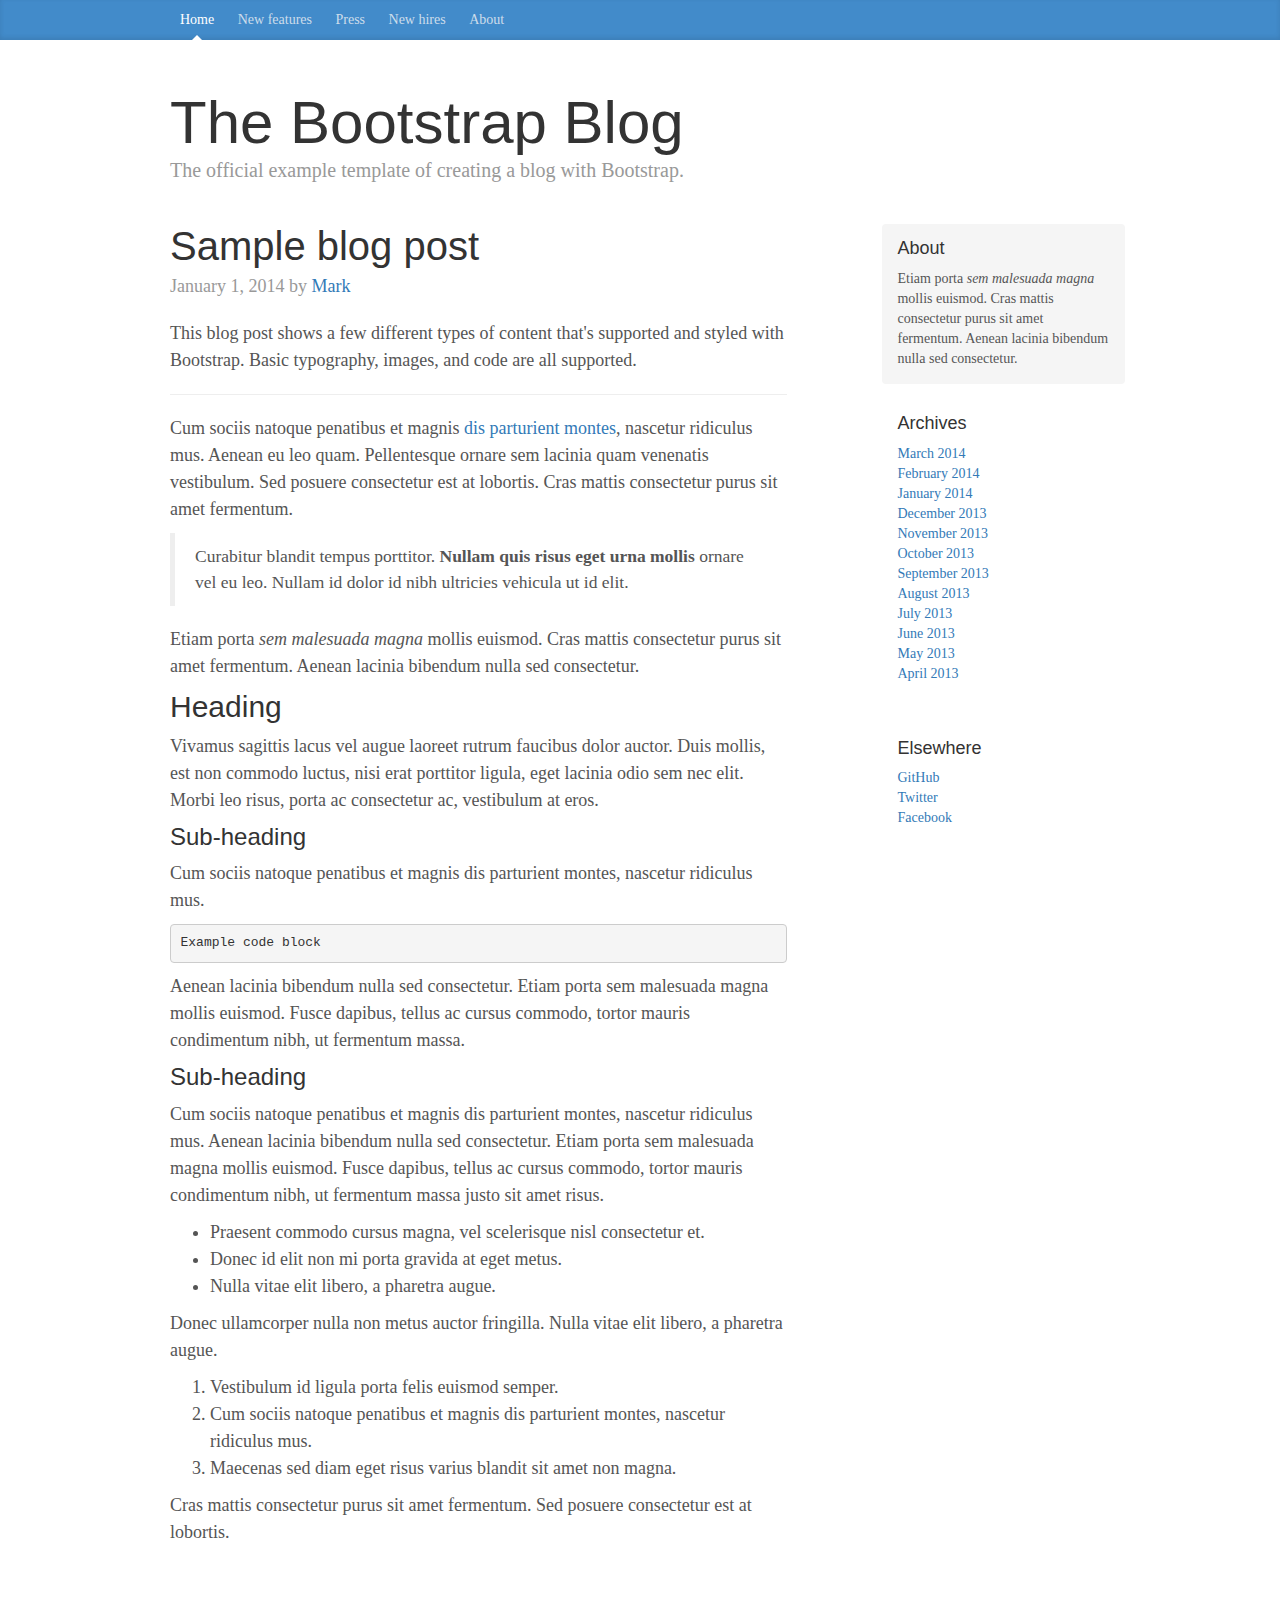
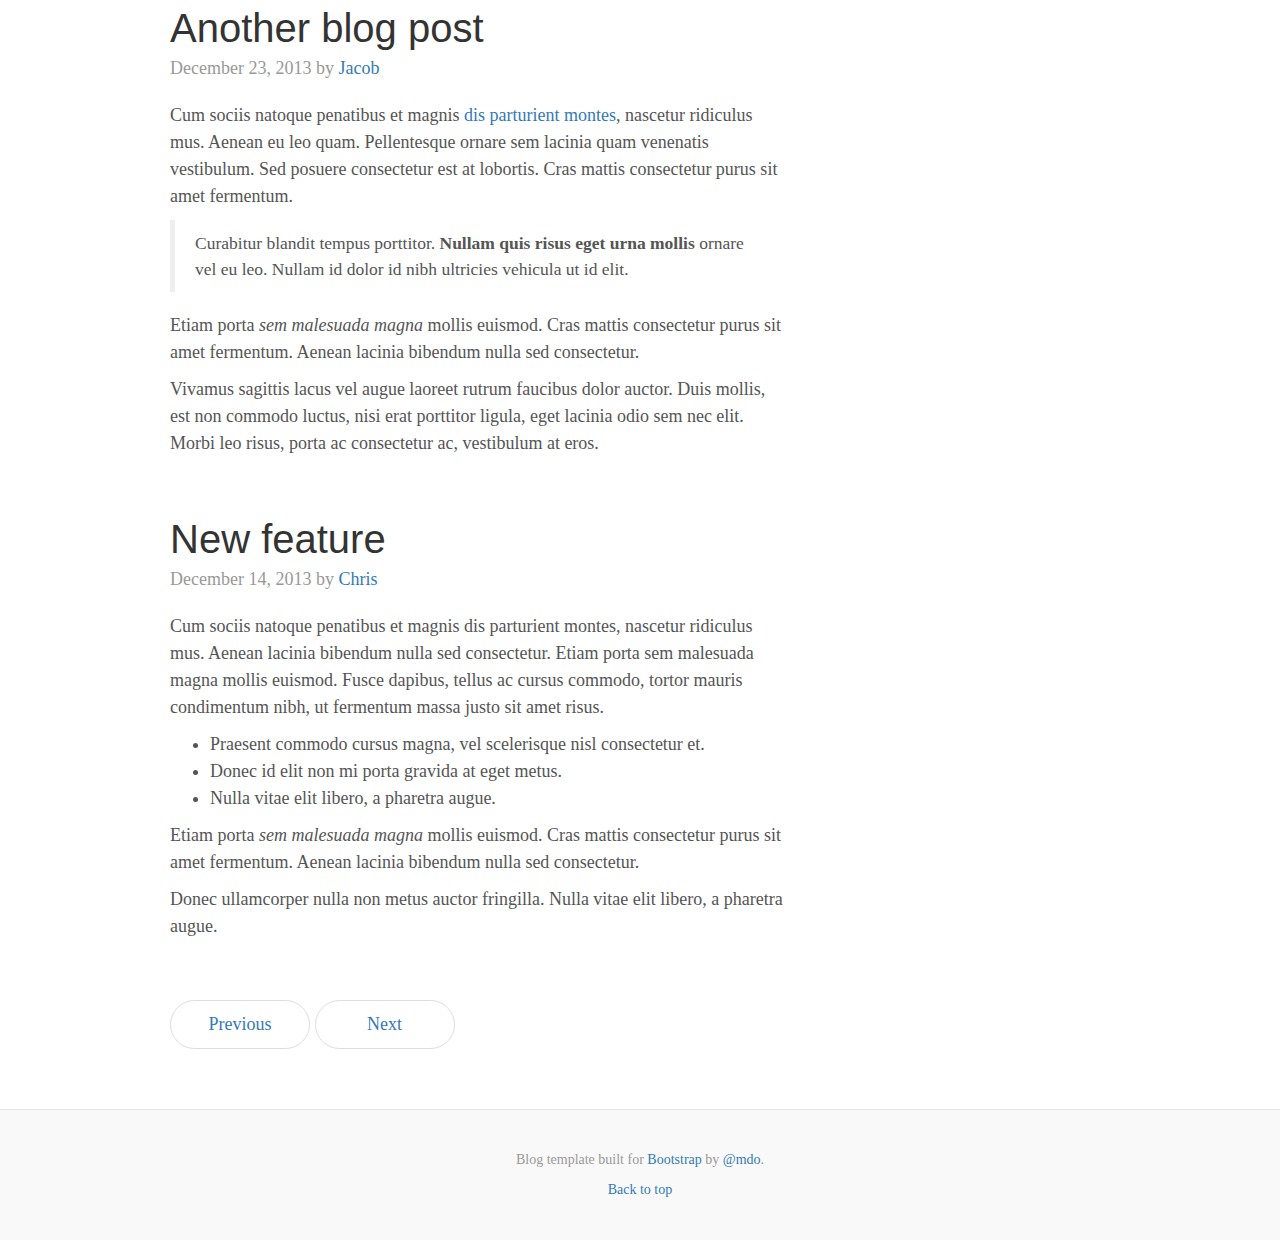
<file: bootstrap-3.3.2/docs/examples/blog/index.html>
<!DOCTYPE html>
<html lang="en">
  <head>
    <meta charset="utf-8">
    <meta http-equiv="X-UA-Compatible" content="IE=edge">
    <meta name="viewport" content="width=device-width, initial-scale=1">
    <meta name="description" content="">
    <meta name="author" content="">
    <link rel="icon" href="../../favicon.ico">

    <title>Blog Template for Bootstrap</title>

    <!-- Bootstrap core CSS -->
    <link href="../../dist/css/bootstrap.min.css" rel="stylesheet">

    <!-- Custom styles for this template -->
    <link href="blog.css" rel="stylesheet">

    <!-- Just for debugging purposes. Don't actually copy these 2 lines! -->
    <!--[if lt IE 9]><script src="../../assets/js/ie8-responsive-file-warning.js"></script><![endif]-->
    <script src="../../assets/js/ie-emulation-modes-warning.js"></script>

    <!-- HTML5 shim and Respond.js for IE8 support of HTML5 elements and media queries -->
    <!--[if lt IE 9]>
      <script src="https://oss.maxcdn.com/html5shiv/3.7.2/html5shiv.min.js"></script>
      <script src="https://oss.maxcdn.com/respond/1.4.2/respond.min.js"></script>
    <![endif]-->
  </head>

  <body>

    <div class="blog-masthead">
      <div class="container">
        <nav class="blog-nav">
          <a class="blog-nav-item active" href="#">Home</a>
          <a class="blog-nav-item" href="#">New features</a>
          <a class="blog-nav-item" href="#">Press</a>
          <a class="blog-nav-item" href="#">New hires</a>
          <a class="blog-nav-item" href="#">About</a>
        </nav>
      </div>
    </div>

    <div class="container">

      <div class="blog-header">
        <h1 class="blog-title">The Bootstrap Blog</h1>
        <p class="lead blog-description">The official example template of creating a blog with Bootstrap.</p>
      </div>

      <div class="row">

        <div class="col-sm-8 blog-main">

          <div class="blog-post">
            <h2 class="blog-post-title">Sample blog post</h2>
            <p class="blog-post-meta">January 1, 2014 by <a href="#">Mark</a></p>

            <p>This blog post shows a few different types of content that's supported and styled with Bootstrap. Basic typography, images, and code are all supported.</p>
            <hr>
            <p>Cum sociis natoque penatibus et magnis <a href="#">dis parturient montes</a>, nascetur ridiculus mus. Aenean eu leo quam. Pellentesque ornare sem lacinia quam venenatis vestibulum. Sed posuere consectetur est at lobortis. Cras mattis consectetur purus sit amet fermentum.</p>
            <blockquote>
              <p>Curabitur blandit tempus porttitor. <strong>Nullam quis risus eget urna mollis</strong> ornare vel eu leo. Nullam id dolor id nibh ultricies vehicula ut id elit.</p>
            </blockquote>
            <p>Etiam porta <em>sem malesuada magna</em> mollis euismod. Cras mattis consectetur purus sit amet fermentum. Aenean lacinia bibendum nulla sed consectetur.</p>
            <h2>Heading</h2>
            <p>Vivamus sagittis lacus vel augue laoreet rutrum faucibus dolor auctor. Duis mollis, est non commodo luctus, nisi erat porttitor ligula, eget lacinia odio sem nec elit. Morbi leo risus, porta ac consectetur ac, vestibulum at eros.</p>
            <h3>Sub-heading</h3>
            <p>Cum sociis natoque penatibus et magnis dis parturient montes, nascetur ridiculus mus.</p>
            <pre><code>Example code block</code></pre>
            <p>Aenean lacinia bibendum nulla sed consectetur. Etiam porta sem malesuada magna mollis euismod. Fusce dapibus, tellus ac cursus commodo, tortor mauris condimentum nibh, ut fermentum massa.</p>
            <h3>Sub-heading</h3>
            <p>Cum sociis natoque penatibus et magnis dis parturient montes, nascetur ridiculus mus. Aenean lacinia bibendum nulla sed consectetur. Etiam porta sem malesuada magna mollis euismod. Fusce dapibus, tellus ac cursus commodo, tortor mauris condimentum nibh, ut fermentum massa justo sit amet risus.</p>
            <ul>
              <li>Praesent commodo cursus magna, vel scelerisque nisl consectetur et.</li>
              <li>Donec id elit non mi porta gravida at eget metus.</li>
              <li>Nulla vitae elit libero, a pharetra augue.</li>
            </ul>
            <p>Donec ullamcorper nulla non metus auctor fringilla. Nulla vitae elit libero, a pharetra augue.</p>
            <ol>
              <li>Vestibulum id ligula porta felis euismod semper.</li>
              <li>Cum sociis natoque penatibus et magnis dis parturient montes, nascetur ridiculus mus.</li>
              <li>Maecenas sed diam eget risus varius blandit sit amet non magna.</li>
            </ol>
            <p>Cras mattis consectetur purus sit amet fermentum. Sed posuere consectetur est at lobortis.</p>
          </div><!-- /.blog-post -->

          <div class="blog-post">
            <h2 class="blog-post-title">Another blog post</h2>
            <p class="blog-post-meta">December 23, 2013 by <a href="#">Jacob</a></p>

            <p>Cum sociis natoque penatibus et magnis <a href="#">dis parturient montes</a>, nascetur ridiculus mus. Aenean eu leo quam. Pellentesque ornare sem lacinia quam venenatis vestibulum. Sed posuere consectetur est at lobortis. Cras mattis consectetur purus sit amet fermentum.</p>
            <blockquote>
              <p>Curabitur blandit tempus porttitor. <strong>Nullam quis risus eget urna mollis</strong> ornare vel eu leo. Nullam id dolor id nibh ultricies vehicula ut id elit.</p>
            </blockquote>
            <p>Etiam porta <em>sem malesuada magna</em> mollis euismod. Cras mattis consectetur purus sit amet fermentum. Aenean lacinia bibendum nulla sed consectetur.</p>
            <p>Vivamus sagittis lacus vel augue laoreet rutrum faucibus dolor auctor. Duis mollis, est non commodo luctus, nisi erat porttitor ligula, eget lacinia odio sem nec elit. Morbi leo risus, porta ac consectetur ac, vestibulum at eros.</p>
          </div><!-- /.blog-post -->

          <div class="blog-post">
            <h2 class="blog-post-title">New feature</h2>
            <p class="blog-post-meta">December 14, 2013 by <a href="#">Chris</a></p>

            <p>Cum sociis natoque penatibus et magnis dis parturient montes, nascetur ridiculus mus. Aenean lacinia bibendum nulla sed consectetur. Etiam porta sem malesuada magna mollis euismod. Fusce dapibus, tellus ac cursus commodo, tortor mauris condimentum nibh, ut fermentum massa justo sit amet risus.</p>
            <ul>
              <li>Praesent commodo cursus magna, vel scelerisque nisl consectetur et.</li>
              <li>Donec id elit non mi porta gravida at eget metus.</li>
              <li>Nulla vitae elit libero, a pharetra augue.</li>
            </ul>
            <p>Etiam porta <em>sem malesuada magna</em> mollis euismod. Cras mattis consectetur purus sit amet fermentum. Aenean lacinia bibendum nulla sed consectetur.</p>
            <p>Donec ullamcorper nulla non metus auctor fringilla. Nulla vitae elit libero, a pharetra augue.</p>
          </div><!-- /.blog-post -->

          <nav>
            <ul class="pager">
              <li><a href="#">Previous</a></li>
              <li><a href="#">Next</a></li>
            </ul>
          </nav>

        </div><!-- /.blog-main -->

        <div class="col-sm-3 col-sm-offset-1 blog-sidebar">
          <div class="sidebar-module sidebar-module-inset">
            <h4>About</h4>
            <p>Etiam porta <em>sem malesuada magna</em> mollis euismod. Cras mattis consectetur purus sit amet fermentum. Aenean lacinia bibendum nulla sed consectetur.</p>
          </div>
          <div class="sidebar-module">
            <h4>Archives</h4>
            <ol class="list-unstyled">
              <li><a href="#">March 2014</a></li>
              <li><a href="#">February 2014</a></li>
              <li><a href="#">January 2014</a></li>
              <li><a href="#">December 2013</a></li>
              <li><a href="#">November 2013</a></li>
              <li><a href="#">October 2013</a></li>
              <li><a href="#">September 2013</a></li>
              <li><a href="#">August 2013</a></li>
              <li><a href="#">July 2013</a></li>
              <li><a href="#">June 2013</a></li>
              <li><a href="#">May 2013</a></li>
              <li><a href="#">April 2013</a></li>
            </ol>
          </div>
          <div class="sidebar-module">
            <h4>Elsewhere</h4>
            <ol class="list-unstyled">
              <li><a href="#">GitHub</a></li>
              <li><a href="#">Twitter</a></li>
              <li><a href="#">Facebook</a></li>
            </ol>
          </div>
        </div><!-- /.blog-sidebar -->

      </div><!-- /.row -->

    </div><!-- /.container -->

    <footer class="blog-footer">
      <p>Blog template built for <a href="http://getbootstrap.com">Bootstrap</a> by <a href="https://twitter.com/mdo">@mdo</a>.</p>
      <p>
        <a href="#">Back to top</a>
      </p>
    </footer>


    <!-- Bootstrap core JavaScript
    ================================================== -->
    <!-- Placed at the end of the document so the pages load faster -->
    <script src="https://ajax.googleapis.com/ajax/libs/jquery/1.11.2/jquery.min.js"></script>
    <script src="../../dist/js/bootstrap.min.js"></script>
    <script src="../../assets/js/docs.min.js"></script>
    <!-- IE10 viewport hack for Surface/desktop Windows 8 bug -->
    <script src="../../assets/js/ie10-viewport-bug-workaround.js"></script>
  </body>
</html>
</file>
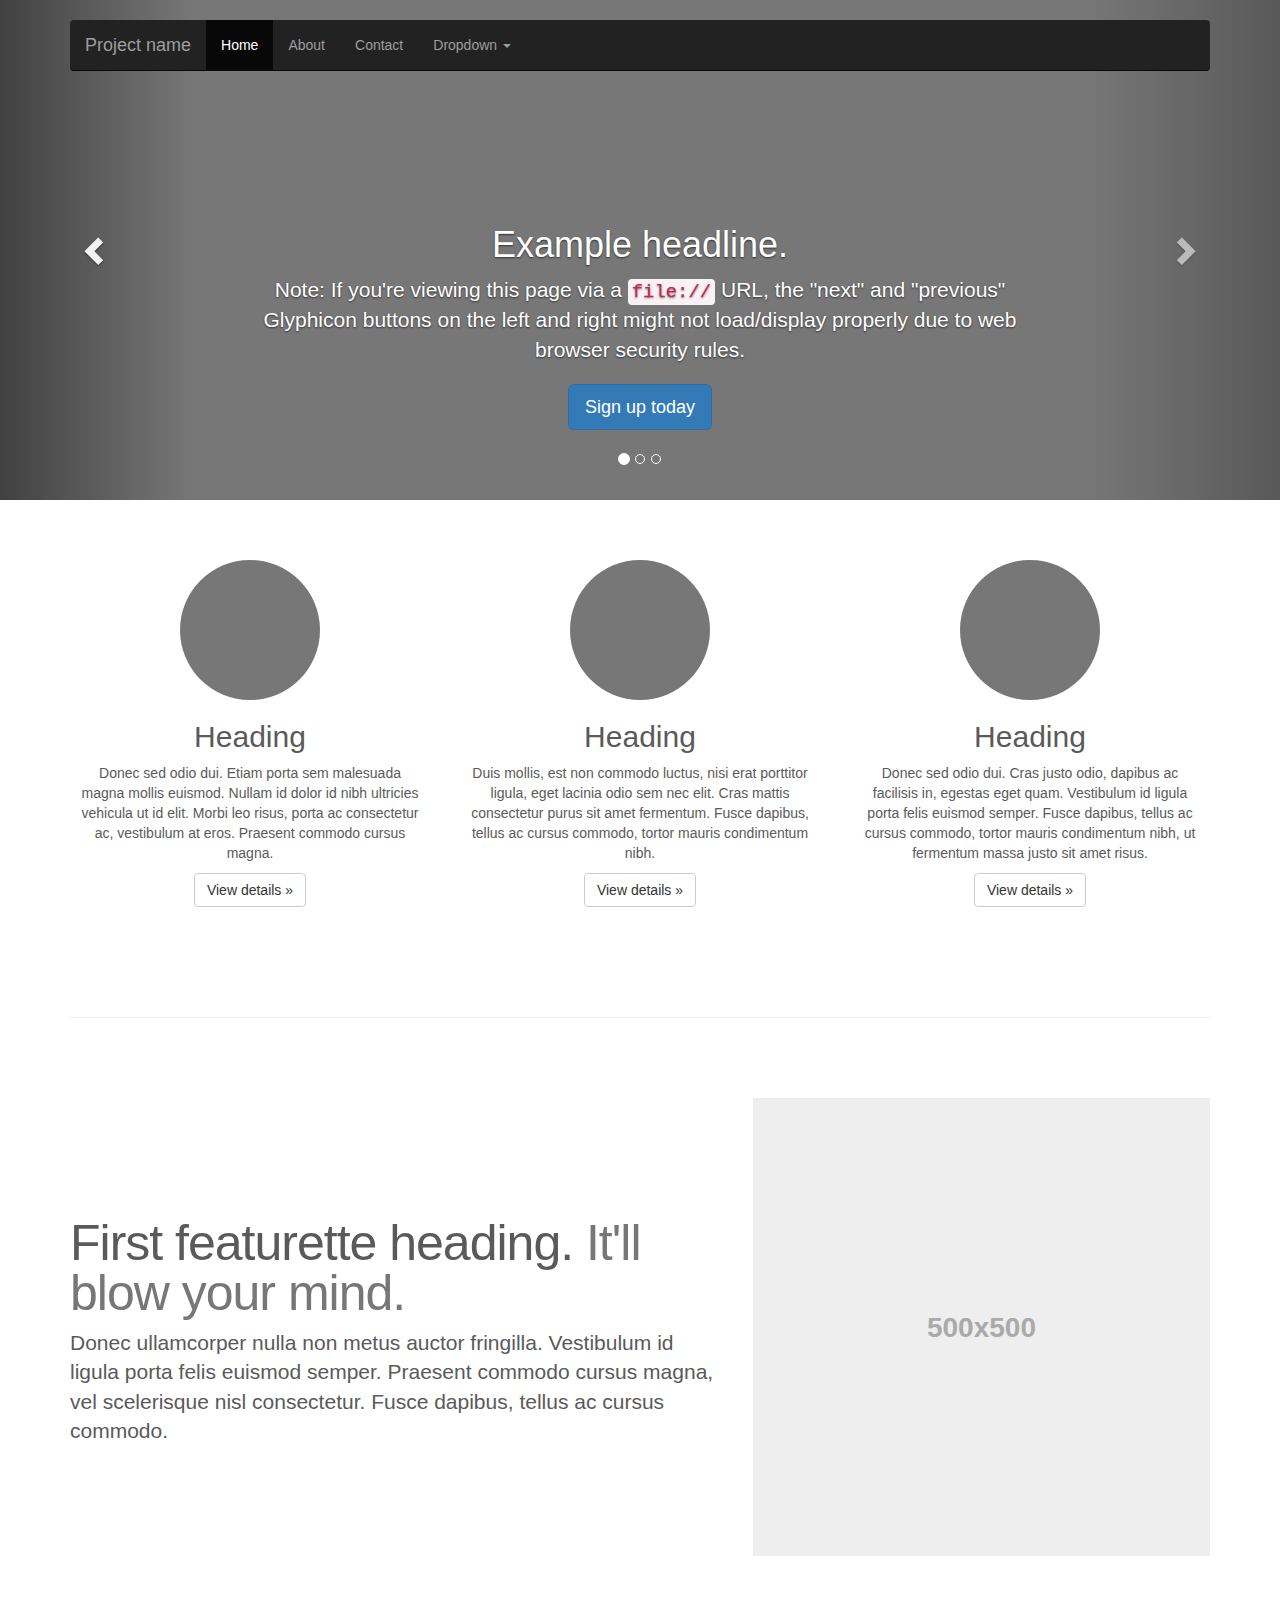
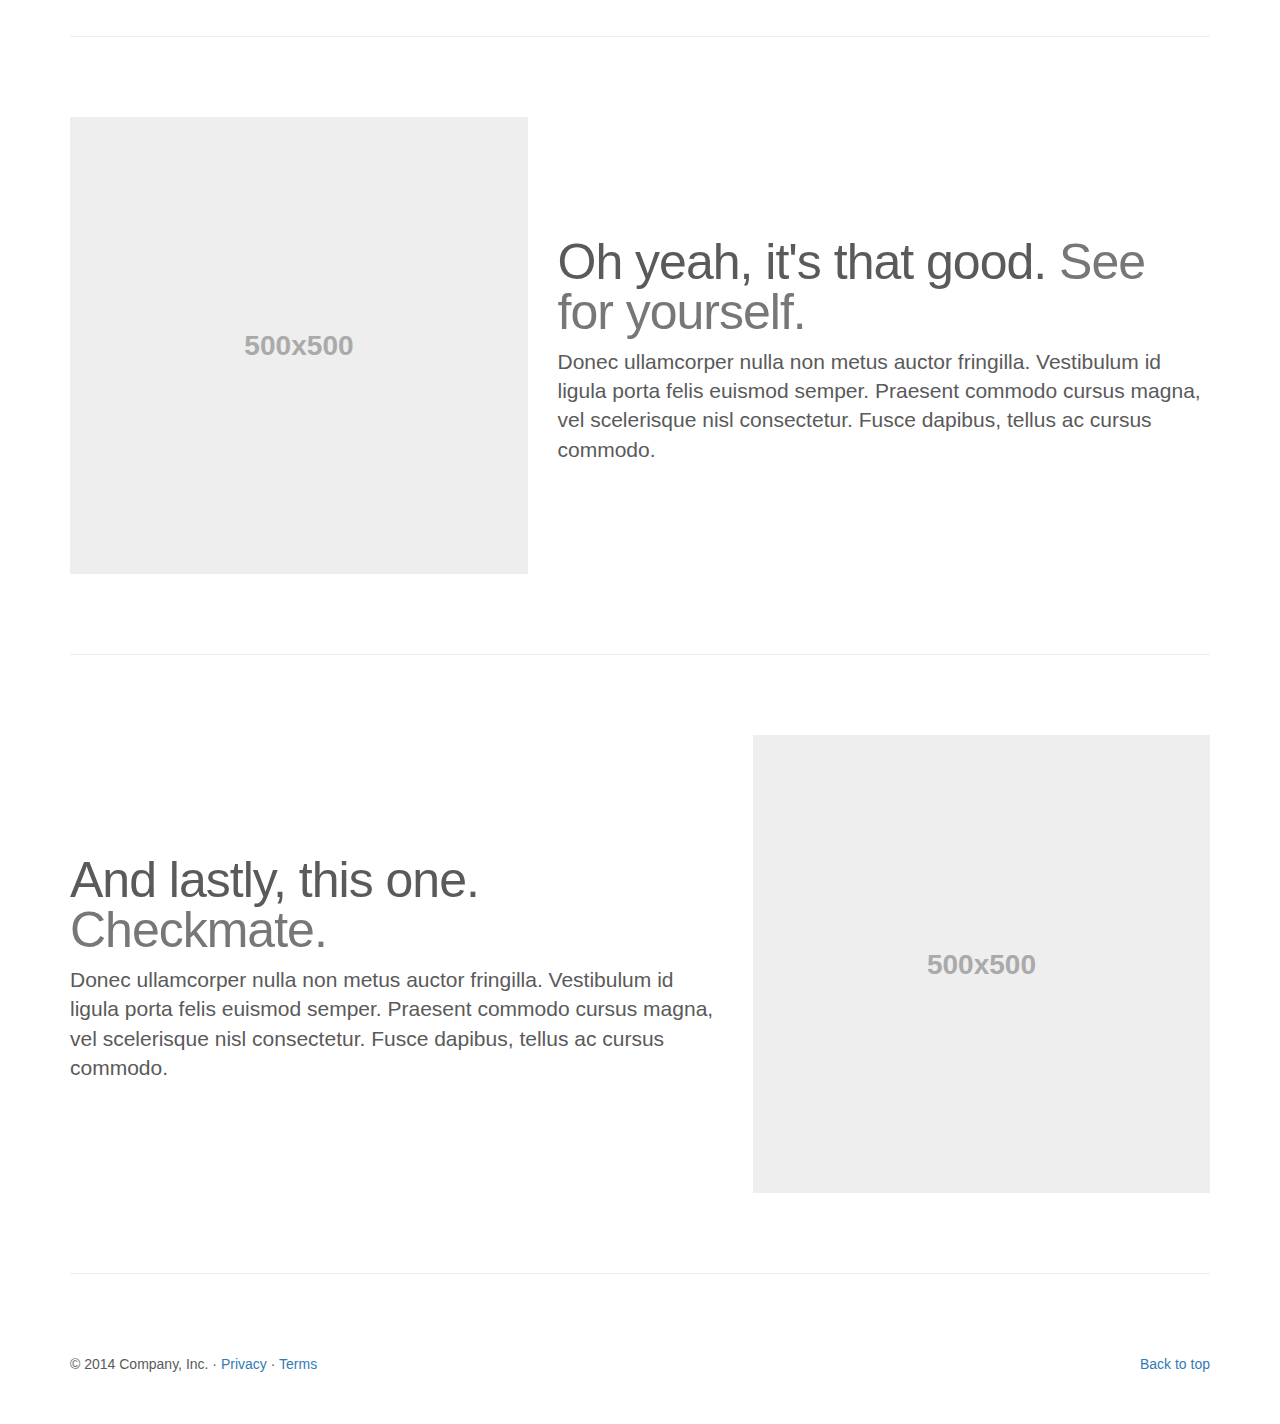
<file: bootstrap-3.3.2/docs/examples/carousel/index.html>
<!DOCTYPE html>
<html lang="en">
  <head>
    <meta charset="utf-8">
    <meta http-equiv="X-UA-Compatible" content="IE=edge">
    <meta name="viewport" content="width=device-width, initial-scale=1">
    <meta name="description" content="">
    <meta name="author" content="">
    <link rel="icon" href="../../favicon.ico">

    <title>Carousel Template for Bootstrap</title>

    <!-- Bootstrap core CSS -->
    <link href="../../dist/css/bootstrap.min.css" rel="stylesheet">

    <!-- Just for debugging purposes. Don't actually copy these 2 lines! -->
    <!--[if lt IE 9]><script src="../../assets/js/ie8-responsive-file-warning.js"></script><![endif]-->
    <script src="../../assets/js/ie-emulation-modes-warning.js"></script>

    <!-- HTML5 shim and Respond.js for IE8 support of HTML5 elements and media queries -->
    <!--[if lt IE 9]>
      <script src="https://oss.maxcdn.com/html5shiv/3.7.2/html5shiv.min.js"></script>
      <script src="https://oss.maxcdn.com/respond/1.4.2/respond.min.js"></script>
    <![endif]-->

    <!-- Custom styles for this template -->
    <link href="carousel.css" rel="stylesheet">
  </head>
<!-- NAVBAR
================================================== -->
  <body>
    <div class="navbar-wrapper">
      <div class="container">

        <nav class="navbar navbar-inverse navbar-static-top">
          <div class="container">
            <div class="navbar-header">
              <button type="button" class="navbar-toggle collapsed" data-toggle="collapse" data-target="#navbar" aria-expanded="false" aria-controls="navbar">
                <span class="sr-only">Toggle navigation</span>
                <span class="icon-bar"></span>
                <span class="icon-bar"></span>
                <span class="icon-bar"></span>
              </button>
              <a class="navbar-brand" href="#">Project name</a>
            </div>
            <div id="navbar" class="navbar-collapse collapse">
              <ul class="nav navbar-nav">
                <li class="active"><a href="#">Home</a></li>
                <li><a href="#about">About</a></li>
                <li><a href="#contact">Contact</a></li>
                <li class="dropdown">
                  <a href="#" class="dropdown-toggle" data-toggle="dropdown" role="button" aria-expanded="false">Dropdown <span class="caret"></span></a>
                  <ul class="dropdown-menu" role="menu">
                    <li><a href="#">Action</a></li>
                    <li><a href="#">Another action</a></li>
                    <li><a href="#">Something else here</a></li>
                    <li class="divider"></li>
                    <li class="dropdown-header">Nav header</li>
                    <li><a href="#">Separated link</a></li>
                    <li><a href="#">One more separated link</a></li>
                  </ul>
                </li>
              </ul>
            </div>
          </div>
        </nav>

      </div>
    </div>


    <!-- Carousel
    ================================================== -->
    <div id="myCarousel" class="carousel slide" data-ride="carousel">
      <!-- Indicators -->
      <ol class="carousel-indicators">
        <li data-target="#myCarousel" data-slide-to="0" class="active"></li>
        <li data-target="#myCarousel" data-slide-to="1"></li>
        <li data-target="#myCarousel" data-slide-to="2"></li>
      </ol>
      <div class="carousel-inner" role="listbox">
        <div class="item active">
          <img src="[data-uri]" alt="First slide">
          <div class="container">
            <div class="carousel-caption">
              <h1>Example headline.</h1>
              <p>Note: If you're viewing this page via a <code>file://</code> URL, the "next" and "previous" Glyphicon buttons on the left and right might not load/display properly due to web browser security rules.</p>
              <p><a class="btn btn-lg btn-primary" href="#" role="button">Sign up today</a></p>
            </div>
          </div>
        </div>
        <div class="item">
          <img src="[data-uri]" alt="Second slide">
          <div class="container">
            <div class="carousel-caption">
              <h1>Another example headline.</h1>
              <p>Cras justo odio, dapibus ac facilisis in, egestas eget quam. Donec id elit non mi porta gravida at eget metus. Nullam id dolor id nibh ultricies vehicula ut id elit.</p>
              <p><a class="btn btn-lg btn-primary" href="#" role="button">Learn more</a></p>
            </div>
          </div>
        </div>
        <div class="item">
          <img src="[data-uri]" alt="Third slide">
          <div class="container">
            <div class="carousel-caption">
              <h1>One more for good measure.</h1>
              <p>Cras justo odio, dapibus ac facilisis in, egestas eget quam. Donec id elit non mi porta gravida at eget metus. Nullam id dolor id nibh ultricies vehicula ut id elit.</p>
              <p><a class="btn btn-lg btn-primary" href="#" role="button">Browse gallery</a></p>
            </div>
          </div>
        </div>
      </div>
      <a class="left carousel-control" href="#myCarousel" role="button" data-slide="prev">
        <span class="glyphicon glyphicon-chevron-left" aria-hidden="true"></span>
        <span class="sr-only">Previous</span>
      </a>
      <a class="right carousel-control" href="#myCarousel" role="button" data-slide="next">
        <span class="glyphicon glyphicon-chevron-right" aria-hidden="true"></span>
        <span class="sr-only">Next</span>
      </a>
    </div><!-- /.carousel -->


    <!-- Marketing messaging and featurettes
    ================================================== -->
    <!-- Wrap the rest of the page in another container to center all the content. -->

    <div class="container marketing">

      <!-- Three columns of text below the carousel -->
      <div class="row">
        <div class="col-lg-4">
          <img class="img-circle" src="[data-uri]" alt="Generic placeholder image" style="width: 140px; height: 140px;">
          <h2>Heading</h2>
          <p>Donec sed odio dui. Etiam porta sem malesuada magna mollis euismod. Nullam id dolor id nibh ultricies vehicula ut id elit. Morbi leo risus, porta ac consectetur ac, vestibulum at eros. Praesent commodo cursus magna.</p>
          <p><a class="btn btn-default" href="#" role="button">View details &raquo;</a></p>
        </div><!-- /.col-lg-4 -->
        <div class="col-lg-4">
          <img class="img-circle" src="[data-uri]" alt="Generic placeholder image" style="width: 140px; height: 140px;">
          <h2>Heading</h2>
          <p>Duis mollis, est non commodo luctus, nisi erat porttitor ligula, eget lacinia odio sem nec elit. Cras mattis consectetur purus sit amet fermentum. Fusce dapibus, tellus ac cursus commodo, tortor mauris condimentum nibh.</p>
          <p><a class="btn btn-default" href="#" role="button">View details &raquo;</a></p>
        </div><!-- /.col-lg-4 -->
        <div class="col-lg-4">
          <img class="img-circle" src="[data-uri]" alt="Generic placeholder image" style="width: 140px; height: 140px;">
          <h2>Heading</h2>
          <p>Donec sed odio dui. Cras justo odio, dapibus ac facilisis in, egestas eget quam. Vestibulum id ligula porta felis euismod semper. Fusce dapibus, tellus ac cursus commodo, tortor mauris condimentum nibh, ut fermentum massa justo sit amet risus.</p>
          <p><a class="btn btn-default" href="#" role="button">View details &raquo;</a></p>
        </div><!-- /.col-lg-4 -->
      </div><!-- /.row -->


      <!-- START THE FEATURETTES -->

      <hr class="featurette-divider">

      <div class="row featurette">
        <div class="col-md-7">
          <h2 class="featurette-heading">First featurette heading. <span class="text-muted">It'll blow your mind.</span></h2>
          <p class="lead">Donec ullamcorper nulla non metus auctor fringilla. Vestibulum id ligula porta felis euismod semper. Praesent commodo cursus magna, vel scelerisque nisl consectetur. Fusce dapibus, tellus ac cursus commodo.</p>
        </div>
        <div class="col-md-5">
          <img class="featurette-image img-responsive" data-src="holder.js/500x500/auto" alt="Generic placeholder image">
        </div>
      </div>

      <hr class="featurette-divider">

      <div class="row featurette">
        <div class="col-md-5">
          <img class="featurette-image img-responsive" data-src="holder.js/500x500/auto" alt="Generic placeholder image">
        </div>
        <div class="col-md-7">
          <h2 class="featurette-heading">Oh yeah, it's that good. <span class="text-muted">See for yourself.</span></h2>
          <p class="lead">Donec ullamcorper nulla non metus auctor fringilla. Vestibulum id ligula porta felis euismod semper. Praesent commodo cursus magna, vel scelerisque nisl consectetur. Fusce dapibus, tellus ac cursus commodo.</p>
        </div>
      </div>

      <hr class="featurette-divider">

      <div class="row featurette">
        <div class="col-md-7">
          <h2 class="featurette-heading">And lastly, this one. <span class="text-muted">Checkmate.</span></h2>
          <p class="lead">Donec ullamcorper nulla non metus auctor fringilla. Vestibulum id ligula porta felis euismod semper. Praesent commodo cursus magna, vel scelerisque nisl consectetur. Fusce dapibus, tellus ac cursus commodo.</p>
        </div>
        <div class="col-md-5">
          <img class="featurette-image img-responsive" data-src="holder.js/500x500/auto" alt="Generic placeholder image">
        </div>
      </div>

      <hr class="featurette-divider">

      <!-- /END THE FEATURETTES -->


      <!-- FOOTER -->
      <footer>
        <p class="pull-right"><a href="#">Back to top</a></p>
        <p>&copy; 2014 Company, Inc. &middot; <a href="#">Privacy</a> &middot; <a href="#">Terms</a></p>
      </footer>

    </div><!-- /.container -->


    <!-- Bootstrap core JavaScript
    ================================================== -->
    <!-- Placed at the end of the document so the pages load faster -->
    <script src="https://ajax.googleapis.com/ajax/libs/jquery/1.11.2/jquery.min.js"></script>
    <script src="../../dist/js/bootstrap.min.js"></script>
    <script src="../../assets/js/docs.min.js"></script>
    <!-- IE10 viewport hack for Surface/desktop Windows 8 bug -->
    <script src="../../assets/js/ie10-viewport-bug-workaround.js"></script>
  </body>
</html>
</file>
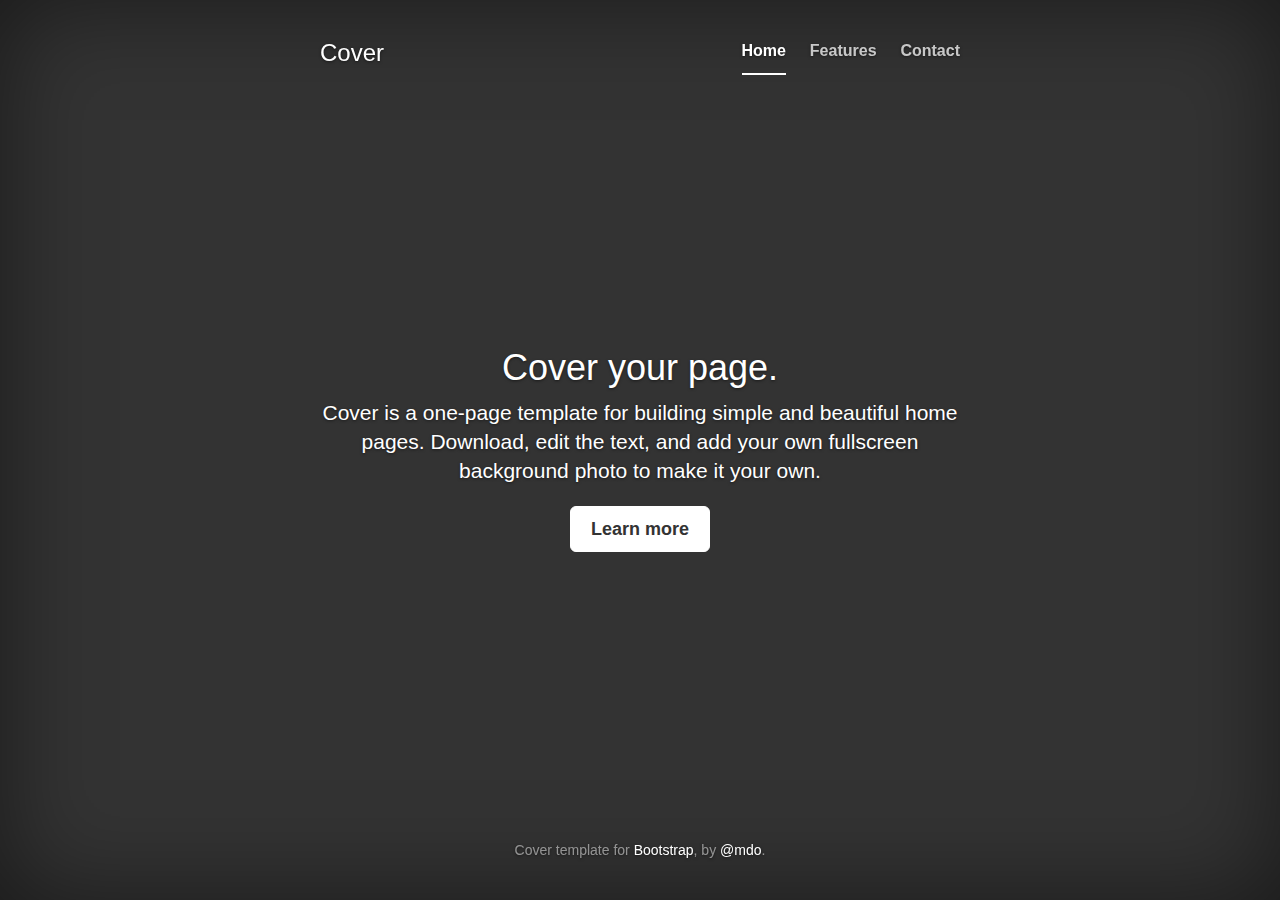
<file: bootstrap-3.3.2/docs/examples/cover/index.html>
<!DOCTYPE html>
<html lang="en">
  <head>
    <meta charset="utf-8">
    <meta http-equiv="X-UA-Compatible" content="IE=edge">
    <meta name="viewport" content="width=device-width, initial-scale=1">
    <meta name="description" content="">
    <meta name="author" content="">
    <link rel="icon" href="../../favicon.ico">

    <title>Cover Template for Bootstrap</title>

    <!-- Bootstrap core CSS -->
    <link href="../../dist/css/bootstrap.min.css" rel="stylesheet">

    <!-- Custom styles for this template -->
    <link href="cover.css" rel="stylesheet">

    <!-- Just for debugging purposes. Don't actually copy these 2 lines! -->
    <!--[if lt IE 9]><script src="../../assets/js/ie8-responsive-file-warning.js"></script><![endif]-->
    <script src="../../assets/js/ie-emulation-modes-warning.js"></script>

    <!-- HTML5 shim and Respond.js for IE8 support of HTML5 elements and media queries -->
    <!--[if lt IE 9]>
      <script src="https://oss.maxcdn.com/html5shiv/3.7.2/html5shiv.min.js"></script>
      <script src="https://oss.maxcdn.com/respond/1.4.2/respond.min.js"></script>
    <![endif]-->
  </head>

  <body>

    <div class="site-wrapper">

      <div class="site-wrapper-inner">

        <div class="cover-container">

          <div class="masthead clearfix">
            <div class="inner">
              <h3 class="masthead-brand">Cover</h3>
              <nav>
                <ul class="nav masthead-nav">
                  <li class="active"><a href="#">Home</a></li>
                  <li><a href="#">Features</a></li>
                  <li><a href="#">Contact</a></li>
                </ul>
              </nav>
            </div>
          </div>

          <div class="inner cover">
            <h1 class="cover-heading">Cover your page.</h1>
            <p class="lead">Cover is a one-page template for building simple and beautiful home pages. Download, edit the text, and add your own fullscreen background photo to make it your own.</p>
            <p class="lead">
              <a href="#" class="btn btn-lg btn-default">Learn more</a>
            </p>
          </div>

          <div class="mastfoot">
            <div class="inner">
              <p>Cover template for <a href="http://getbootstrap.com">Bootstrap</a>, by <a href="https://twitter.com/mdo">@mdo</a>.</p>
            </div>
          </div>

        </div>

      </div>

    </div>

    <!-- Bootstrap core JavaScript
    ================================================== -->
    <!-- Placed at the end of the document so the pages load faster -->
    <script src="https://ajax.googleapis.com/ajax/libs/jquery/1.11.2/jquery.min.js"></script>
    <script src="../../dist/js/bootstrap.min.js"></script>
    <script src="../../assets/js/docs.min.js"></script>
    <!-- IE10 viewport hack for Surface/desktop Windows 8 bug -->
    <script src="../../assets/js/ie10-viewport-bug-workaround.js"></script>
  </body>
</html>
</file>
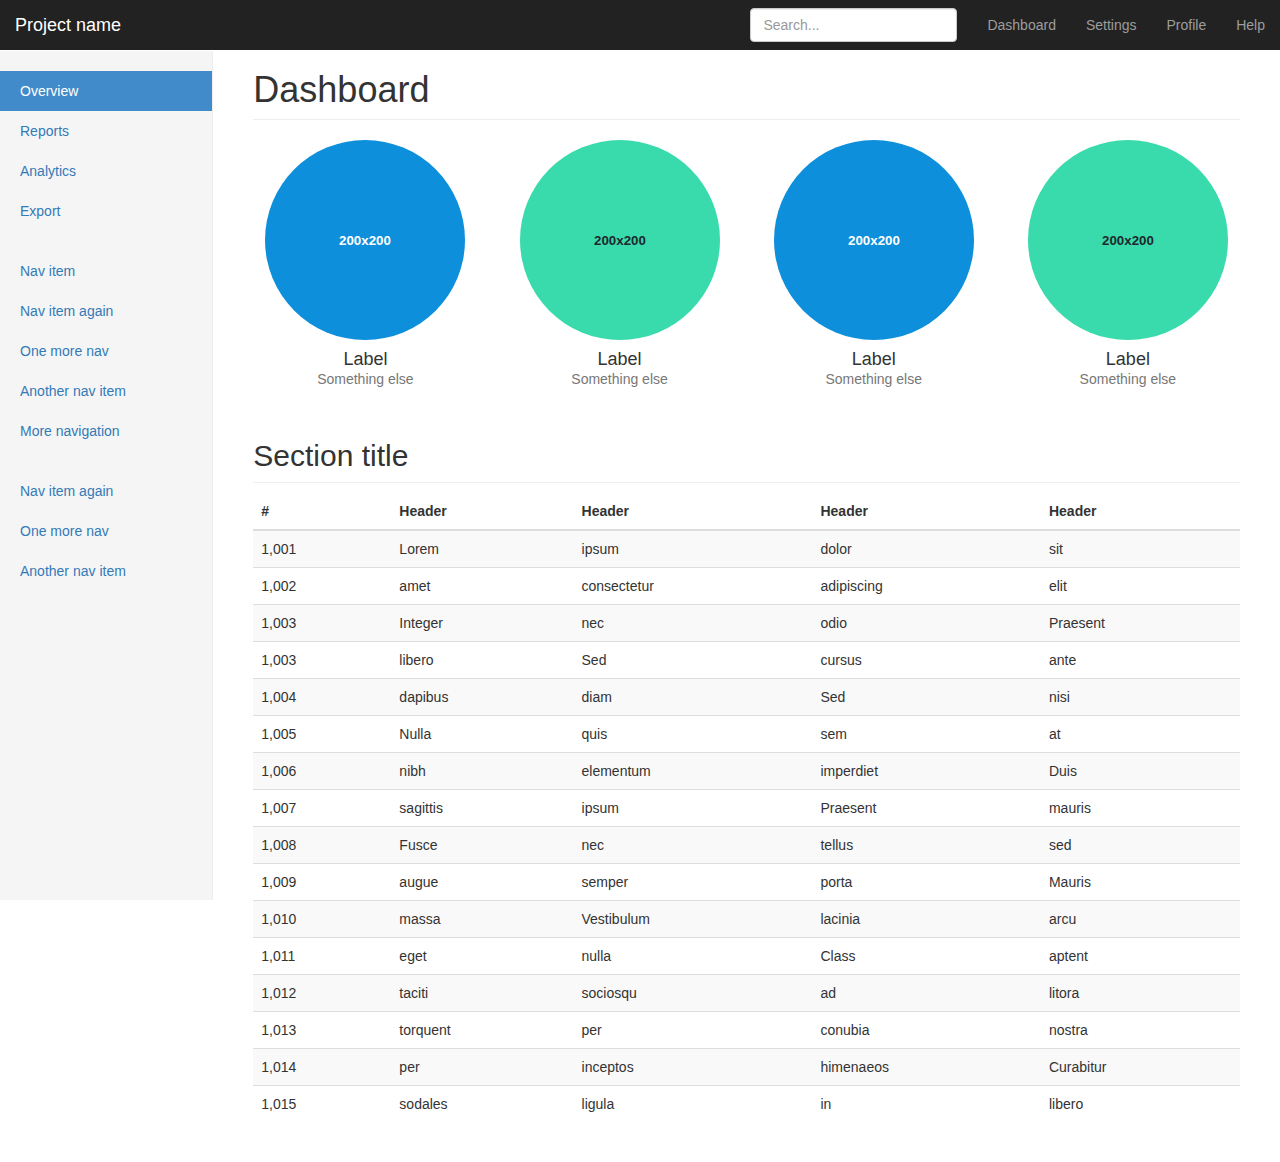
<file: bootstrap-3.3.2/docs/examples/dashboard/index.html>
<!DOCTYPE html>
<html lang="en">
  <head>
    <meta charset="utf-8">
    <meta http-equiv="X-UA-Compatible" content="IE=edge">
    <meta name="viewport" content="width=device-width, initial-scale=1">
    <meta name="description" content="">
    <meta name="author" content="">
    <link rel="icon" href="../../favicon.ico">

    <title>Dashboard Template for Bootstrap</title>

    <!-- Bootstrap core CSS -->
    <link href="../../dist/css/bootstrap.min.css" rel="stylesheet">

    <!-- Custom styles for this template -->
    <link href="dashboard.css" rel="stylesheet">

    <!-- Just for debugging purposes. Don't actually copy these 2 lines! -->
    <!--[if lt IE 9]><script src="../../assets/js/ie8-responsive-file-warning.js"></script><![endif]-->
    <script src="../../assets/js/ie-emulation-modes-warning.js"></script>

    <!-- HTML5 shim and Respond.js for IE8 support of HTML5 elements and media queries -->
    <!--[if lt IE 9]>
      <script src="https://oss.maxcdn.com/html5shiv/3.7.2/html5shiv.min.js"></script>
      <script src="https://oss.maxcdn.com/respond/1.4.2/respond.min.js"></script>
    <![endif]-->
  </head>

  <body>

    <nav class="navbar navbar-inverse navbar-fixed-top">
      <div class="container-fluid">
        <div class="navbar-header">
          <button type="button" class="navbar-toggle collapsed" data-toggle="collapse" data-target="#navbar" aria-expanded="false" aria-controls="navbar">
            <span class="sr-only">Toggle navigation</span>
            <span class="icon-bar"></span>
            <span class="icon-bar"></span>
            <span class="icon-bar"></span>
          </button>
          <a class="navbar-brand" href="#">Project name</a>
        </div>
        <div id="navbar" class="navbar-collapse collapse">
          <ul class="nav navbar-nav navbar-right">
            <li><a href="#">Dashboard</a></li>
            <li><a href="#">Settings</a></li>
            <li><a href="#">Profile</a></li>
            <li><a href="#">Help</a></li>
          </ul>
          <form class="navbar-form navbar-right">
            <input type="text" class="form-control" placeholder="Search...">
          </form>
        </div>
      </div>
    </nav>

    <div class="container-fluid">
      <div class="row">
        <div class="col-sm-3 col-md-2 sidebar">
          <ul class="nav nav-sidebar">
            <li class="active"><a href="#">Overview <span class="sr-only">(current)</span></a></li>
            <li><a href="#">Reports</a></li>
            <li><a href="#">Analytics</a></li>
            <li><a href="#">Export</a></li>
          </ul>
          <ul class="nav nav-sidebar">
            <li><a href="">Nav item</a></li>
            <li><a href="">Nav item again</a></li>
            <li><a href="">One more nav</a></li>
            <li><a href="">Another nav item</a></li>
            <li><a href="">More navigation</a></li>
          </ul>
          <ul class="nav nav-sidebar">
            <li><a href="">Nav item again</a></li>
            <li><a href="">One more nav</a></li>
            <li><a href="">Another nav item</a></li>
          </ul>
        </div>
        <div class="col-sm-9 col-sm-offset-3 col-md-10 col-md-offset-2 main">
          <h1 class="page-header">Dashboard</h1>

          <div class="row placeholders">
            <div class="col-xs-6 col-sm-3 placeholder">
              <img data-src="holder.js/200x200/auto/sky" class="img-responsive" alt="Generic placeholder thumbnail">
              <h4>Label</h4>
              <span class="text-muted">Something else</span>
            </div>
            <div class="col-xs-6 col-sm-3 placeholder">
              <img data-src="holder.js/200x200/auto/vine" class="img-responsive" alt="Generic placeholder thumbnail">
              <h4>Label</h4>
              <span class="text-muted">Something else</span>
            </div>
            <div class="col-xs-6 col-sm-3 placeholder">
              <img data-src="holder.js/200x200/auto/sky" class="img-responsive" alt="Generic placeholder thumbnail">
              <h4>Label</h4>
              <span class="text-muted">Something else</span>
            </div>
            <div class="col-xs-6 col-sm-3 placeholder">
              <img data-src="holder.js/200x200/auto/vine" class="img-responsive" alt="Generic placeholder thumbnail">
              <h4>Label</h4>
              <span class="text-muted">Something else</span>
            </div>
          </div>

          <h2 class="sub-header">Section title</h2>
          <div class="table-responsive">
            <table class="table table-striped">
              <thead>
                <tr>
                  <th>#</th>
                  <th>Header</th>
                  <th>Header</th>
                  <th>Header</th>
                  <th>Header</th>
                </tr>
              </thead>
              <tbody>
                <tr>
                  <td>1,001</td>
                  <td>Lorem</td>
                  <td>ipsum</td>
                  <td>dolor</td>
                  <td>sit</td>
                </tr>
                <tr>
                  <td>1,002</td>
                  <td>amet</td>
                  <td>consectetur</td>
                  <td>adipiscing</td>
                  <td>elit</td>
                </tr>
                <tr>
                  <td>1,003</td>
                  <td>Integer</td>
                  <td>nec</td>
                  <td>odio</td>
                  <td>Praesent</td>
                </tr>
                <tr>
                  <td>1,003</td>
                  <td>libero</td>
                  <td>Sed</td>
                  <td>cursus</td>
                  <td>ante</td>
                </tr>
                <tr>
                  <td>1,004</td>
                  <td>dapibus</td>
                  <td>diam</td>
                  <td>Sed</td>
                  <td>nisi</td>
                </tr>
                <tr>
                  <td>1,005</td>
                  <td>Nulla</td>
                  <td>quis</td>
                  <td>sem</td>
                  <td>at</td>
                </tr>
                <tr>
                  <td>1,006</td>
                  <td>nibh</td>
                  <td>elementum</td>
                  <td>imperdiet</td>
                  <td>Duis</td>
                </tr>
                <tr>
                  <td>1,007</td>
                  <td>sagittis</td>
                  <td>ipsum</td>
                  <td>Praesent</td>
                  <td>mauris</td>
                </tr>
                <tr>
                  <td>1,008</td>
                  <td>Fusce</td>
                  <td>nec</td>
                  <td>tellus</td>
                  <td>sed</td>
                </tr>
                <tr>
                  <td>1,009</td>
                  <td>augue</td>
                  <td>semper</td>
                  <td>porta</td>
                  <td>Mauris</td>
                </tr>
                <tr>
                  <td>1,010</td>
                  <td>massa</td>
                  <td>Vestibulum</td>
                  <td>lacinia</td>
                  <td>arcu</td>
                </tr>
                <tr>
                  <td>1,011</td>
                  <td>eget</td>
                  <td>nulla</td>
                  <td>Class</td>
                  <td>aptent</td>
                </tr>
                <tr>
                  <td>1,012</td>
                  <td>taciti</td>
                  <td>sociosqu</td>
                  <td>ad</td>
                  <td>litora</td>
                </tr>
                <tr>
                  <td>1,013</td>
                  <td>torquent</td>
                  <td>per</td>
                  <td>conubia</td>
                  <td>nostra</td>
                </tr>
                <tr>
                  <td>1,014</td>
                  <td>per</td>
                  <td>inceptos</td>
                  <td>himenaeos</td>
                  <td>Curabitur</td>
                </tr>
                <tr>
                  <td>1,015</td>
                  <td>sodales</td>
                  <td>ligula</td>
                  <td>in</td>
                  <td>libero</td>
                </tr>
              </tbody>
            </table>
          </div>
        </div>
      </div>
    </div>

    <!-- Bootstrap core JavaScript
    ================================================== -->
    <!-- Placed at the end of the document so the pages load faster -->
    <script src="https://ajax.googleapis.com/ajax/libs/jquery/1.11.2/jquery.min.js"></script>
    <script src="../../dist/js/bootstrap.min.js"></script>
    <script src="../../assets/js/docs.min.js"></script>
    <!-- IE10 viewport hack for Surface/desktop Windows 8 bug -->
    <script src="../../assets/js/ie10-viewport-bug-workaround.js"></script>
  </body>
</html>
</file>
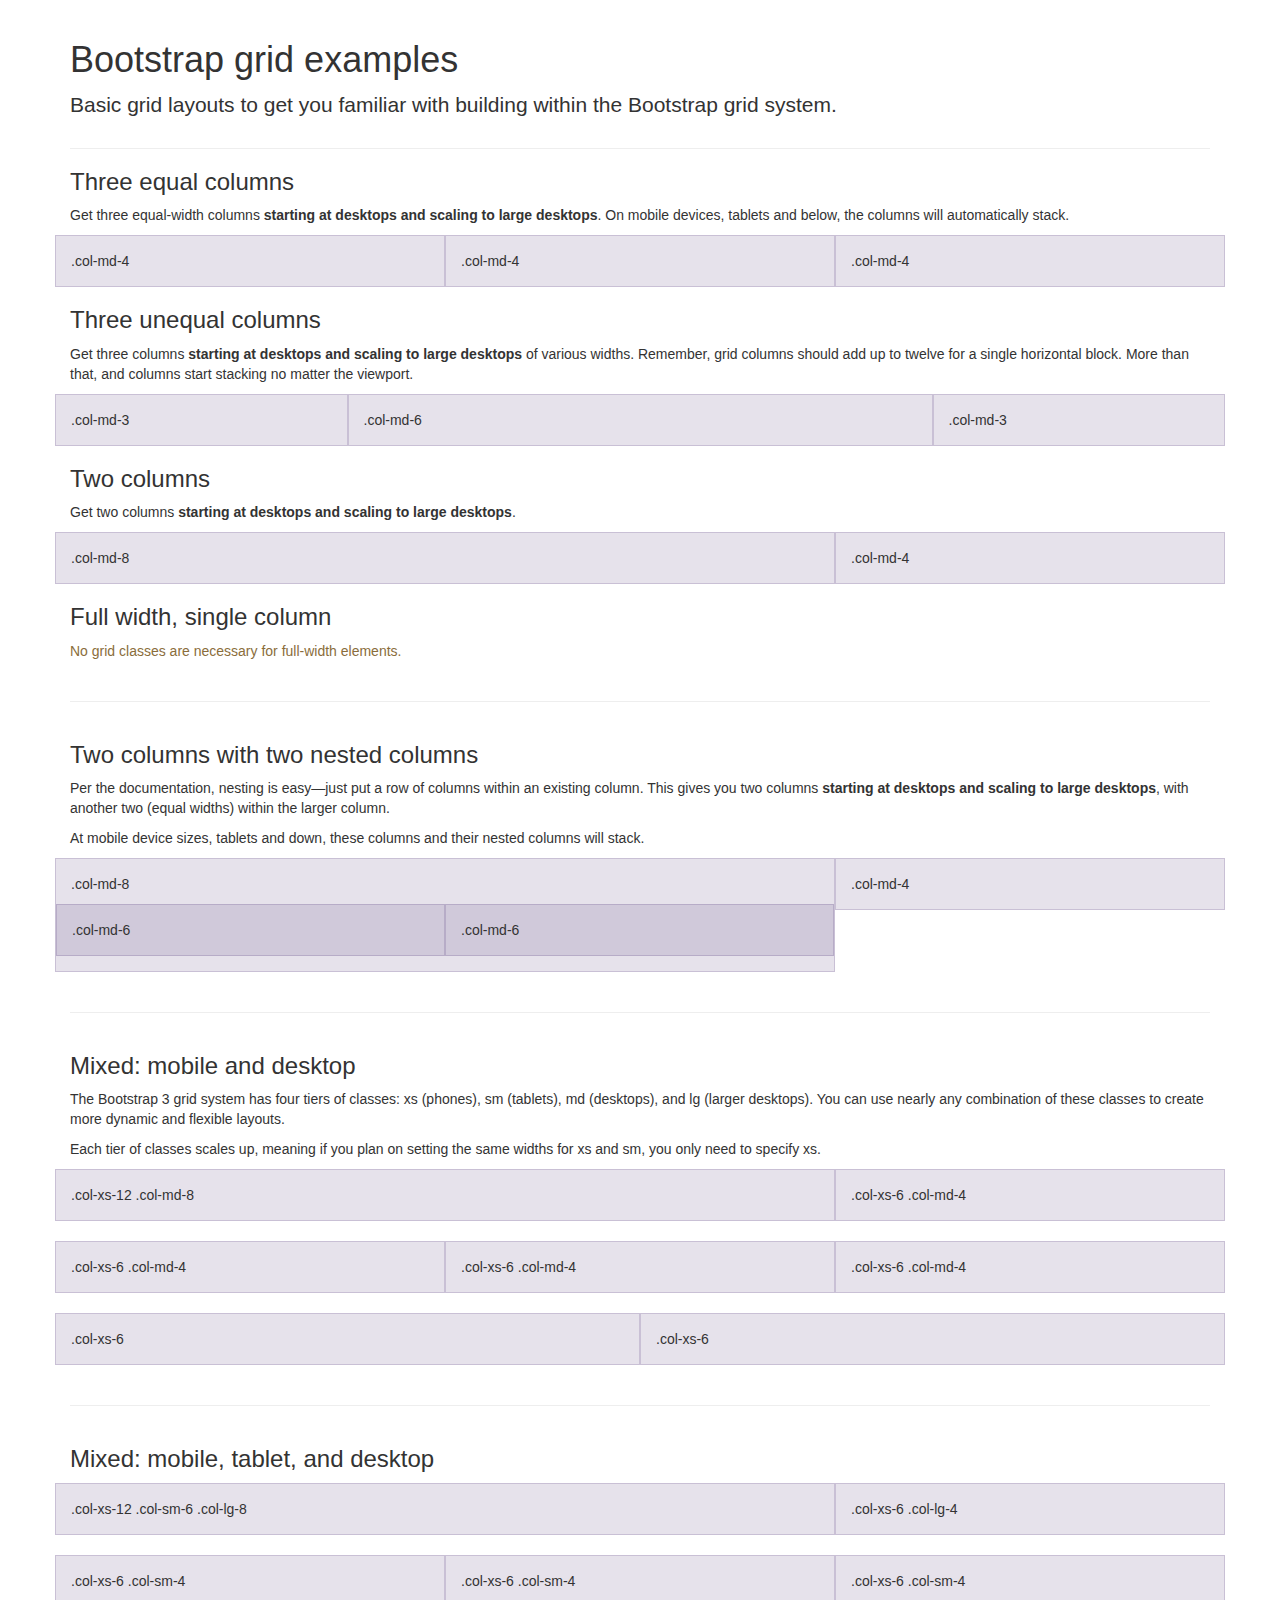
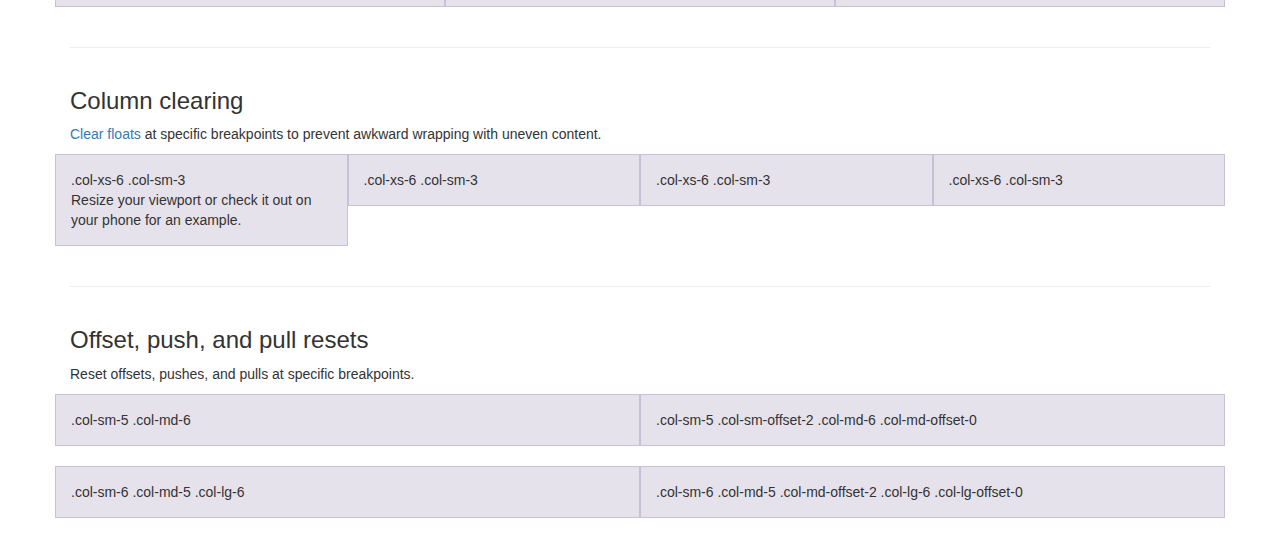
<file: bootstrap-3.3.2/docs/examples/grid/index.html>
<!DOCTYPE html>
<html lang="en">
  <head>
    <meta charset="utf-8">
    <meta http-equiv="X-UA-Compatible" content="IE=edge">
    <meta name="viewport" content="width=device-width, initial-scale=1">
    <meta name="description" content="">
    <meta name="author" content="">
    <link rel="icon" href="../../favicon.ico">

    <title>Grid Template for Bootstrap</title>

    <!-- Bootstrap core CSS -->
    <link href="../../dist/css/bootstrap.min.css" rel="stylesheet">

    <!-- Custom styles for this template -->
    <link href="grid.css" rel="stylesheet">

    <!-- Just for debugging purposes. Don't actually copy these 2 lines! -->
    <!--[if lt IE 9]><script src="../../assets/js/ie8-responsive-file-warning.js"></script><![endif]-->
    <script src="../../assets/js/ie-emulation-modes-warning.js"></script>

    <!-- HTML5 shim and Respond.js for IE8 support of HTML5 elements and media queries -->
    <!--[if lt IE 9]>
      <script src="https://oss.maxcdn.com/html5shiv/3.7.2/html5shiv.min.js"></script>
      <script src="https://oss.maxcdn.com/respond/1.4.2/respond.min.js"></script>
    <![endif]-->
  </head>

  <body>
    <div class="container">

      <div class="page-header">
        <h1>Bootstrap grid examples</h1>
        <p class="lead">Basic grid layouts to get you familiar with building within the Bootstrap grid system.</p>
      </div>

      <h3>Three equal columns</h3>
      <p>Get three equal-width columns <strong>starting at desktops and scaling to large desktops</strong>. On mobile devices, tablets and below, the columns will automatically stack.</p>
      <div class="row">
        <div class="col-md-4">.col-md-4</div>
        <div class="col-md-4">.col-md-4</div>
        <div class="col-md-4">.col-md-4</div>
      </div>

      <h3>Three unequal columns</h3>
      <p>Get three columns <strong>starting at desktops and scaling to large desktops</strong> of various widths. Remember, grid columns should add up to twelve for a single horizontal block. More than that, and columns start stacking no matter the viewport.</p>
      <div class="row">
        <div class="col-md-3">.col-md-3</div>
        <div class="col-md-6">.col-md-6</div>
        <div class="col-md-3">.col-md-3</div>
      </div>

      <h3>Two columns</h3>
      <p>Get two columns <strong>starting at desktops and scaling to large desktops</strong>.</p>
      <div class="row">
        <div class="col-md-8">.col-md-8</div>
        <div class="col-md-4">.col-md-4</div>
      </div>

      <h3>Full width, single column</h3>
      <p class="text-warning">No grid classes are necessary for full-width elements.</p>

      <hr>

      <h3>Two columns with two nested columns</h3>
      <p>Per the documentation, nesting is easy—just put a row of columns within an existing column. This gives you two columns <strong>starting at desktops and scaling to large desktops</strong>, with another two (equal widths) within the larger column.</p>
      <p>At mobile device sizes, tablets and down, these columns and their nested columns will stack.</p>
      <div class="row">
        <div class="col-md-8">
          .col-md-8
          <div class="row">
            <div class="col-md-6">.col-md-6</div>
            <div class="col-md-6">.col-md-6</div>
          </div>
        </div>
        <div class="col-md-4">.col-md-4</div>
      </div>

      <hr>

      <h3>Mixed: mobile and desktop</h3>
      <p>The Bootstrap 3 grid system has four tiers of classes: xs (phones), sm (tablets), md (desktops), and lg (larger desktops). You can use nearly any combination of these classes to create more dynamic and flexible layouts.</p>
      <p>Each tier of classes scales up, meaning if you plan on setting the same widths for xs and sm, you only need to specify xs.</p>
      <div class="row">
        <div class="col-xs-12 col-md-8">.col-xs-12 .col-md-8</div>
        <div class="col-xs-6 col-md-4">.col-xs-6 .col-md-4</div>
      </div>
      <div class="row">
        <div class="col-xs-6 col-md-4">.col-xs-6 .col-md-4</div>
        <div class="col-xs-6 col-md-4">.col-xs-6 .col-md-4</div>
        <div class="col-xs-6 col-md-4">.col-xs-6 .col-md-4</div>
      </div>
      <div class="row">
        <div class="col-xs-6">.col-xs-6</div>
        <div class="col-xs-6">.col-xs-6</div>
      </div>

      <hr>

      <h3>Mixed: mobile, tablet, and desktop</h3>
      <p></p>
      <div class="row">
        <div class="col-xs-12 col-sm-6 col-lg-8">.col-xs-12 .col-sm-6 .col-lg-8</div>
        <div class="col-xs-6 col-lg-4">.col-xs-6 .col-lg-4</div>
      </div>
      <div class="row">
        <div class="col-xs-6 col-sm-4">.col-xs-6 .col-sm-4</div>
        <div class="col-xs-6 col-sm-4">.col-xs-6 .col-sm-4</div>
        <div class="col-xs-6 col-sm-4">.col-xs-6 .col-sm-4</div>
      </div>

      <hr>

      <h3>Column clearing</h3>
      <p><a href="http://getbootstrap.com/css/#grid-responsive-resets">Clear floats</a> at specific breakpoints to prevent awkward wrapping with uneven content.</p>
      <div class="row">
        <div class="col-xs-6 col-sm-3">
          .col-xs-6 .col-sm-3
          <br>
          Resize your viewport or check it out on your phone for an example.
        </div>
        <div class="col-xs-6 col-sm-3">.col-xs-6 .col-sm-3</div>

        <!-- Add the extra clearfix for only the required viewport -->
        <div class="clearfix visible-xs"></div>

        <div class="col-xs-6 col-sm-3">.col-xs-6 .col-sm-3</div>
        <div class="col-xs-6 col-sm-3">.col-xs-6 .col-sm-3</div>
      </div>

      <hr>

      <h3>Offset, push, and pull resets</h3>
      <p>Reset offsets, pushes, and pulls at specific breakpoints.</p>
      <div class="row">
        <div class="col-sm-5 col-md-6">.col-sm-5 .col-md-6</div>
        <div class="col-sm-5 col-sm-offset-2 col-md-6 col-md-offset-0">.col-sm-5 .col-sm-offset-2 .col-md-6 .col-md-offset-0</div>
      </div>
      <div class="row">
        <div class="col-sm-6 col-md-5 col-lg-6">.col-sm-6 .col-md-5 .col-lg-6</div>
        <div class="col-sm-6 col-md-5 col-md-offset-2 col-lg-6 col-lg-offset-0">.col-sm-6 .col-md-5 .col-md-offset-2 .col-lg-6 .col-lg-offset-0</div>
      </div>


    </div> <!-- /container -->


    <!-- IE10 viewport hack for Surface/desktop Windows 8 bug -->
    <script src="../../assets/js/ie10-viewport-bug-workaround.js"></script>
  </body>
</html>
</file>
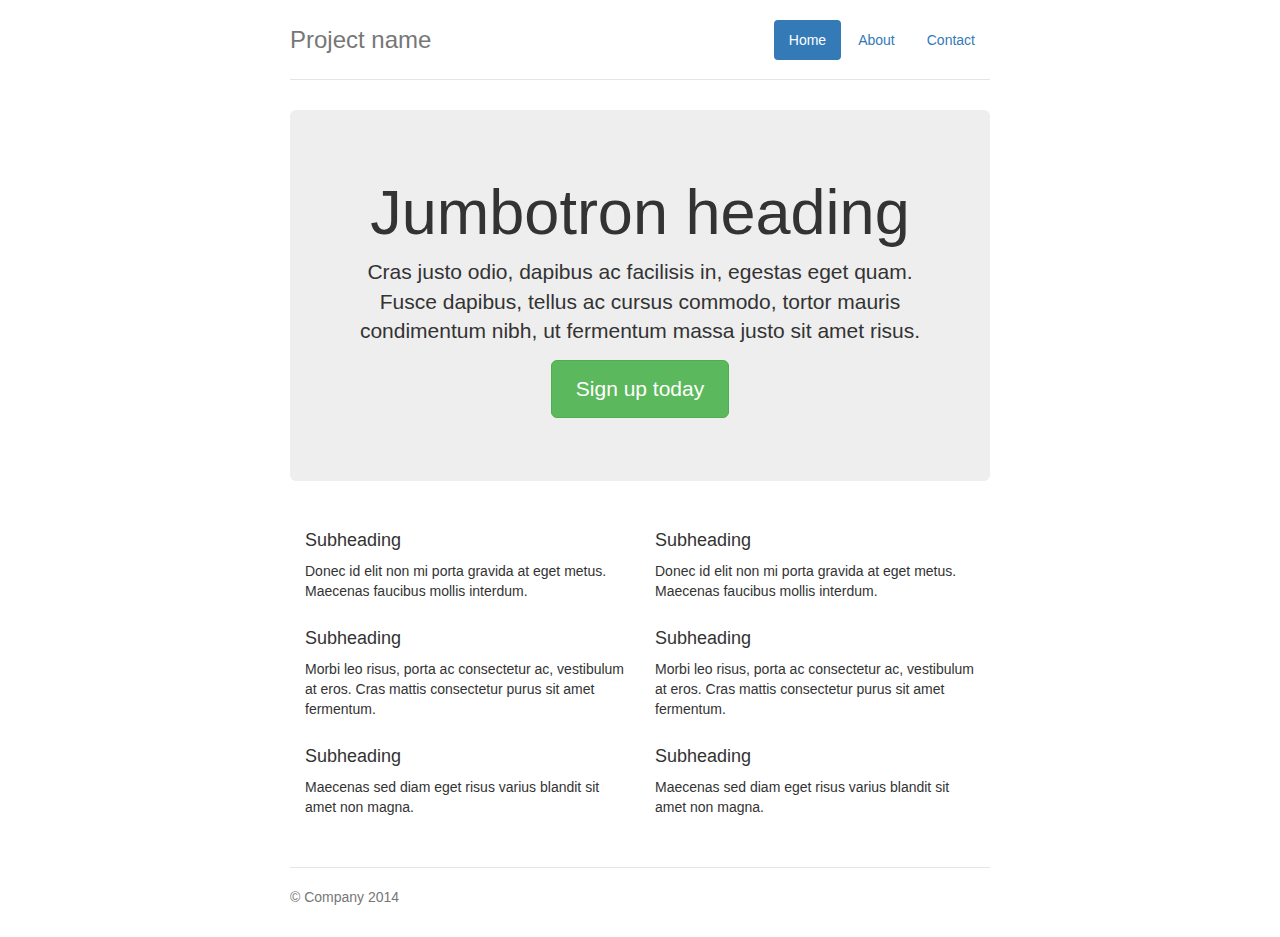
<file: bootstrap-3.3.2/docs/examples/jumbotron-narrow/index.html>
<!DOCTYPE html>
<html lang="en">
  <head>
    <meta charset="utf-8">
    <meta http-equiv="X-UA-Compatible" content="IE=edge">
    <meta name="viewport" content="width=device-width, initial-scale=1">
    <meta name="description" content="">
    <meta name="author" content="">
    <link rel="icon" href="../../favicon.ico">

    <title>Narrow Jumbotron Template for Bootstrap</title>

    <!-- Bootstrap core CSS -->
    <link href="../../dist/css/bootstrap.min.css" rel="stylesheet">

    <!-- Custom styles for this template -->
    <link href="jumbotron-narrow.css" rel="stylesheet">

    <!-- Just for debugging purposes. Don't actually copy these 2 lines! -->
    <!--[if lt IE 9]><script src="../../assets/js/ie8-responsive-file-warning.js"></script><![endif]-->
    <script src="../../assets/js/ie-emulation-modes-warning.js"></script>

    <!-- HTML5 shim and Respond.js for IE8 support of HTML5 elements and media queries -->
    <!--[if lt IE 9]>
      <script src="https://oss.maxcdn.com/html5shiv/3.7.2/html5shiv.min.js"></script>
      <script src="https://oss.maxcdn.com/respond/1.4.2/respond.min.js"></script>
    <![endif]-->
  </head>

  <body>

    <div class="container">
      <div class="header">
        <nav>
          <ul class="nav nav-pills pull-right">
            <li role="presentation" class="active"><a href="#">Home</a></li>
            <li role="presentation"><a href="#">About</a></li>
            <li role="presentation"><a href="#">Contact</a></li>
          </ul>
        </nav>
        <h3 class="text-muted">Project name</h3>
      </div>

      <div class="jumbotron">
        <h1>Jumbotron heading</h1>
        <p class="lead">Cras justo odio, dapibus ac facilisis in, egestas eget quam. Fusce dapibus, tellus ac cursus commodo, tortor mauris condimentum nibh, ut fermentum massa justo sit amet risus.</p>
        <p><a class="btn btn-lg btn-success" href="#" role="button">Sign up today</a></p>
      </div>

      <div class="row marketing">
        <div class="col-lg-6">
          <h4>Subheading</h4>
          <p>Donec id elit non mi porta gravida at eget metus. Maecenas faucibus mollis interdum.</p>

          <h4>Subheading</h4>
          <p>Morbi leo risus, porta ac consectetur ac, vestibulum at eros. Cras mattis consectetur purus sit amet fermentum.</p>

          <h4>Subheading</h4>
          <p>Maecenas sed diam eget risus varius blandit sit amet non magna.</p>
        </div>

        <div class="col-lg-6">
          <h4>Subheading</h4>
          <p>Donec id elit non mi porta gravida at eget metus. Maecenas faucibus mollis interdum.</p>

          <h4>Subheading</h4>
          <p>Morbi leo risus, porta ac consectetur ac, vestibulum at eros. Cras mattis consectetur purus sit amet fermentum.</p>

          <h4>Subheading</h4>
          <p>Maecenas sed diam eget risus varius blandit sit amet non magna.</p>
        </div>
      </div>

      <footer class="footer">
        <p>&copy; Company 2014</p>
      </footer>

    </div> <!-- /container -->


    <!-- IE10 viewport hack for Surface/desktop Windows 8 bug -->
    <script src="../../assets/js/ie10-viewport-bug-workaround.js"></script>
  </body>
</html>
</file>
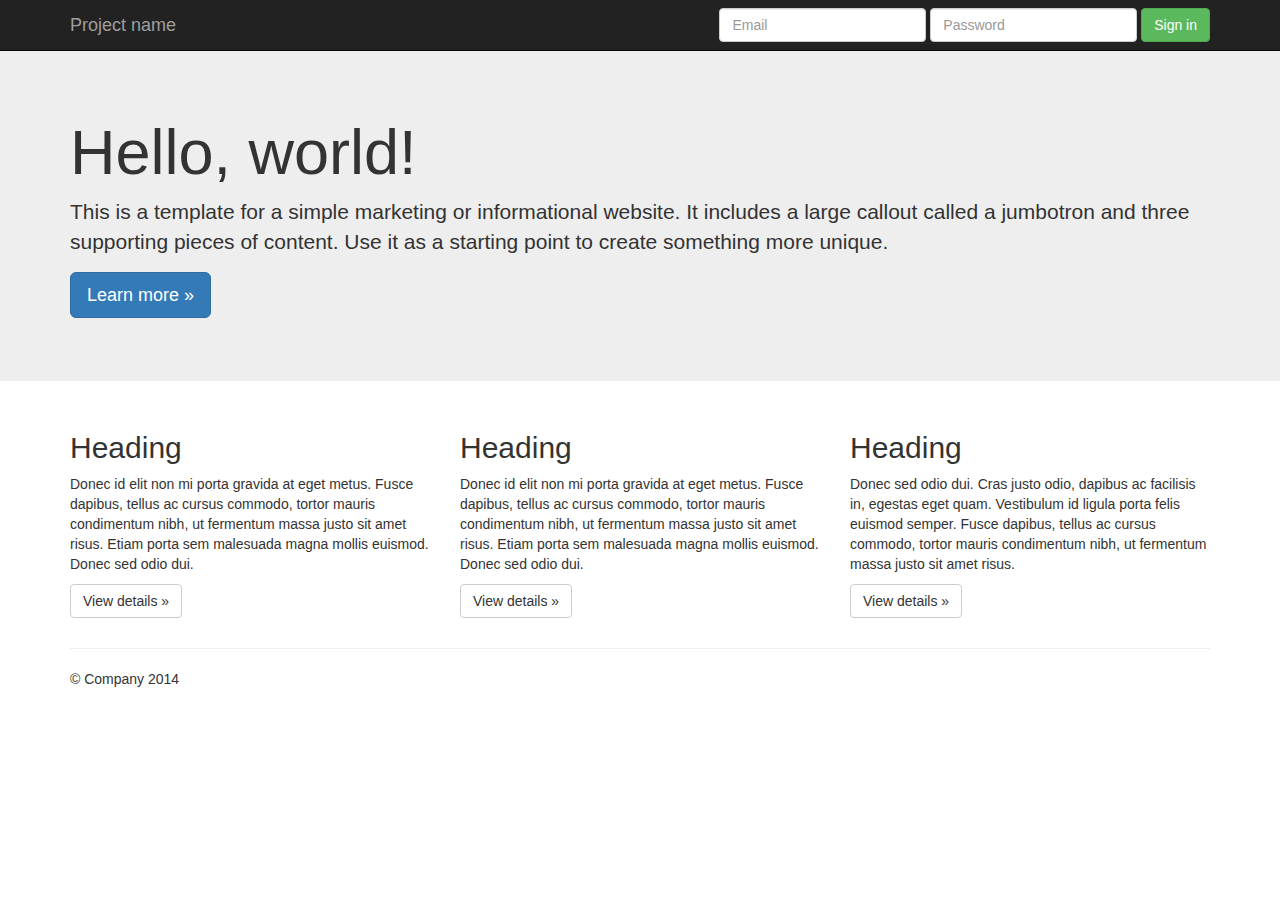
<file: bootstrap-3.3.2/docs/examples/jumbotron/index.html>
<!DOCTYPE html>
<html lang="en">
  <head>
    <meta charset="utf-8">
    <meta http-equiv="X-UA-Compatible" content="IE=edge">
    <meta name="viewport" content="width=device-width, initial-scale=1">
    <meta name="description" content="">
    <meta name="author" content="">
    <link rel="icon" href="../../favicon.ico">

    <title>Jumbotron Template for Bootstrap</title>

    <!-- Bootstrap core CSS -->
    <link href="../../dist/css/bootstrap.min.css" rel="stylesheet">

    <!-- Custom styles for this template -->
    <link href="jumbotron.css" rel="stylesheet">

    <!-- Just for debugging purposes. Don't actually copy these 2 lines! -->
    <!--[if lt IE 9]><script src="../../assets/js/ie8-responsive-file-warning.js"></script><![endif]-->
    <script src="../../assets/js/ie-emulation-modes-warning.js"></script>

    <!-- HTML5 shim and Respond.js for IE8 support of HTML5 elements and media queries -->
    <!--[if lt IE 9]>
      <script src="https://oss.maxcdn.com/html5shiv/3.7.2/html5shiv.min.js"></script>
      <script src="https://oss.maxcdn.com/respond/1.4.2/respond.min.js"></script>
    <![endif]-->
  </head>

  <body>

    <nav class="navbar navbar-inverse navbar-fixed-top">
      <div class="container">
        <div class="navbar-header">
          <button type="button" class="navbar-toggle collapsed" data-toggle="collapse" data-target="#navbar" aria-expanded="false" aria-controls="navbar">
            <span class="sr-only">Toggle navigation</span>
            <span class="icon-bar"></span>
            <span class="icon-bar"></span>
            <span class="icon-bar"></span>
          </button>
          <a class="navbar-brand" href="#">Project name</a>
        </div>
        <div id="navbar" class="navbar-collapse collapse">
          <form class="navbar-form navbar-right">
            <div class="form-group">
              <input type="text" placeholder="Email" class="form-control">
            </div>
            <div class="form-group">
              <input type="password" placeholder="Password" class="form-control">
            </div>
            <button type="submit" class="btn btn-success">Sign in</button>
          </form>
        </div><!--/.navbar-collapse -->
      </div>
    </nav>

    <!-- Main jumbotron for a primary marketing message or call to action -->
    <div class="jumbotron">
      <div class="container">
        <h1>Hello, world!</h1>
        <p>This is a template for a simple marketing or informational website. It includes a large callout called a jumbotron and three supporting pieces of content. Use it as a starting point to create something more unique.</p>
        <p><a class="btn btn-primary btn-lg" href="#" role="button">Learn more &raquo;</a></p>
      </div>
    </div>

    <div class="container">
      <!-- Example row of columns -->
      <div class="row">
        <div class="col-md-4">
          <h2>Heading</h2>
          <p>Donec id elit non mi porta gravida at eget metus. Fusce dapibus, tellus ac cursus commodo, tortor mauris condimentum nibh, ut fermentum massa justo sit amet risus. Etiam porta sem malesuada magna mollis euismod. Donec sed odio dui. </p>
          <p><a class="btn btn-default" href="#" role="button">View details &raquo;</a></p>
        </div>
        <div class="col-md-4">
          <h2>Heading</h2>
          <p>Donec id elit non mi porta gravida at eget metus. Fusce dapibus, tellus ac cursus commodo, tortor mauris condimentum nibh, ut fermentum massa justo sit amet risus. Etiam porta sem malesuada magna mollis euismod. Donec sed odio dui. </p>
          <p><a class="btn btn-default" href="#" role="button">View details &raquo;</a></p>
       </div>
        <div class="col-md-4">
          <h2>Heading</h2>
          <p>Donec sed odio dui. Cras justo odio, dapibus ac facilisis in, egestas eget quam. Vestibulum id ligula porta felis euismod semper. Fusce dapibus, tellus ac cursus commodo, tortor mauris condimentum nibh, ut fermentum massa justo sit amet risus.</p>
          <p><a class="btn btn-default" href="#" role="button">View details &raquo;</a></p>
        </div>
      </div>

      <hr>

      <footer>
        <p>&copy; Company 2014</p>
      </footer>
    </div> <!-- /container -->


    <!-- Bootstrap core JavaScript
    ================================================== -->
    <!-- Placed at the end of the document so the pages load faster -->
    <script src="https://ajax.googleapis.com/ajax/libs/jquery/1.11.2/jquery.min.js"></script>
    <script src="../../dist/js/bootstrap.min.js"></script>
    <!-- IE10 viewport hack for Surface/desktop Windows 8 bug -->
    <script src="../../assets/js/ie10-viewport-bug-workaround.js"></script>
  </body>
</html>
</file>
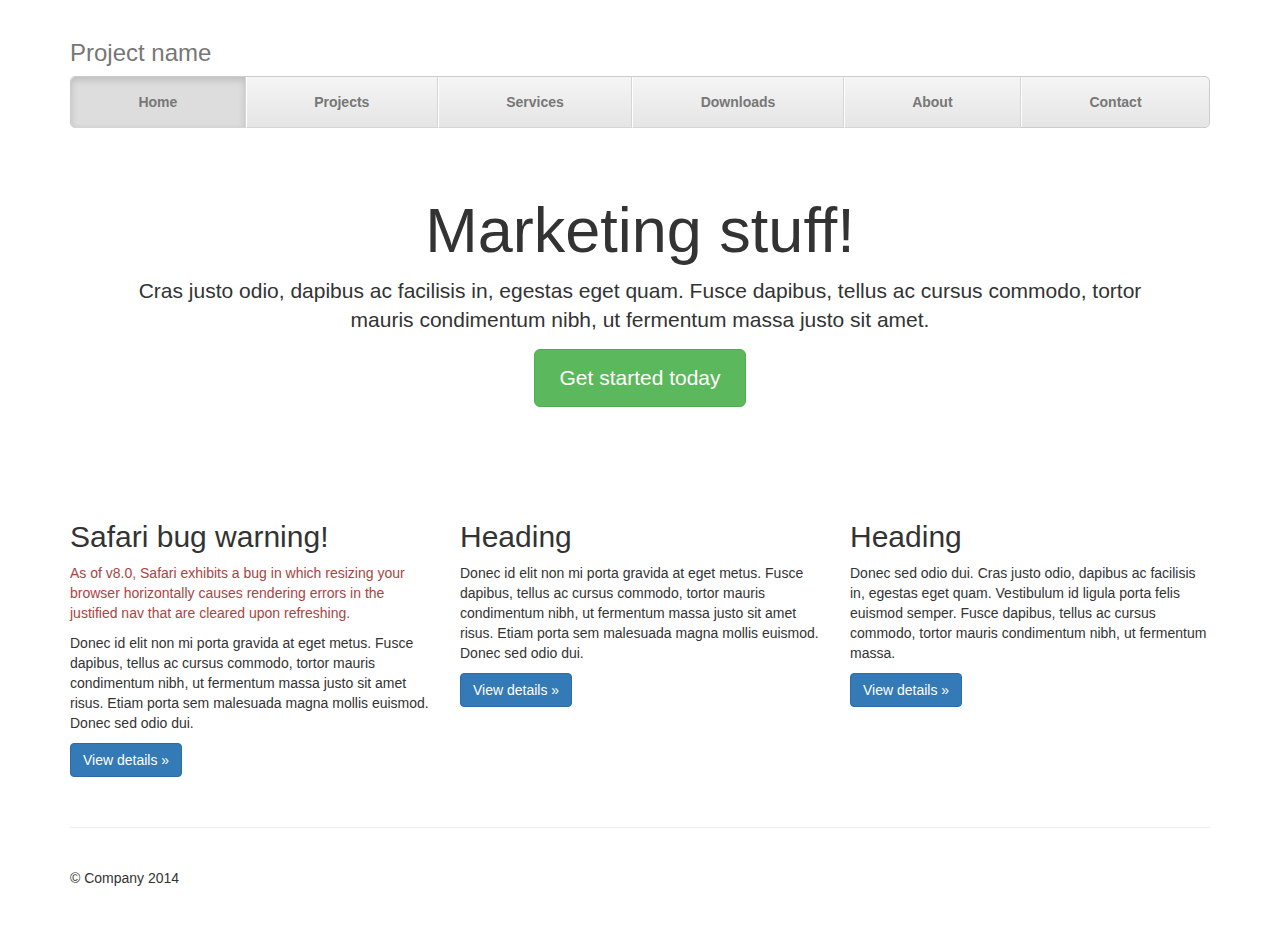
<file: bootstrap-3.3.2/docs/examples/justified-nav/index.html>
<!DOCTYPE html>
<html lang="en">
  <head>
    <meta charset="utf-8">
    <meta http-equiv="X-UA-Compatible" content="IE=edge">
    <meta name="viewport" content="width=device-width, initial-scale=1">
    <meta name="description" content="">
    <meta name="author" content="">
    <link rel="icon" href="../../favicon.ico">

    <title>Justified Nav Template for Bootstrap</title>

    <!-- Bootstrap core CSS -->
    <link href="../../dist/css/bootstrap.min.css" rel="stylesheet">

    <!-- Custom styles for this template -->
    <link href="justified-nav.css" rel="stylesheet">

    <!-- Just for debugging purposes. Don't actually copy these 2 lines! -->
    <!--[if lt IE 9]><script src="../../assets/js/ie8-responsive-file-warning.js"></script><![endif]-->
    <script src="../../assets/js/ie-emulation-modes-warning.js"></script>

    <!-- HTML5 shim and Respond.js for IE8 support of HTML5 elements and media queries -->
    <!--[if lt IE 9]>
      <script src="https://oss.maxcdn.com/html5shiv/3.7.2/html5shiv.min.js"></script>
      <script src="https://oss.maxcdn.com/respond/1.4.2/respond.min.js"></script>
    <![endif]-->
  </head>

  <body>

    <div class="container">

      <div class="masthead">
        <h3 class="text-muted">Project name</h3>
        <nav>
          <ul class="nav nav-justified">
            <li class="active"><a href="#">Home</a></li>
            <li><a href="#">Projects</a></li>
            <li><a href="#">Services</a></li>
            <li><a href="#">Downloads</a></li>
            <li><a href="#">About</a></li>
            <li><a href="#">Contact</a></li>
          </ul>
        </nav>
      </div>

      <!-- Jumbotron -->
      <div class="jumbotron">
        <h1>Marketing stuff!</h1>
        <p class="lead">Cras justo odio, dapibus ac facilisis in, egestas eget quam. Fusce dapibus, tellus ac cursus commodo, tortor mauris condimentum nibh, ut fermentum massa justo sit amet.</p>
        <p><a class="btn btn-lg btn-success" href="#" role="button">Get started today</a></p>
      </div>

      <!-- Example row of columns -->
      <div class="row">
        <div class="col-lg-4">
          <h2>Safari bug warning!</h2>
          <p class="text-danger">As of v8.0, Safari exhibits a bug in which resizing your browser horizontally causes rendering errors in the justified nav that are cleared upon refreshing.</p>
          <p>Donec id elit non mi porta gravida at eget metus. Fusce dapibus, tellus ac cursus commodo, tortor mauris condimentum nibh, ut fermentum massa justo sit amet risus. Etiam porta sem malesuada magna mollis euismod. Donec sed odio dui. </p>
          <p><a class="btn btn-primary" href="#" role="button">View details &raquo;</a></p>
        </div>
        <div class="col-lg-4">
          <h2>Heading</h2>
          <p>Donec id elit non mi porta gravida at eget metus. Fusce dapibus, tellus ac cursus commodo, tortor mauris condimentum nibh, ut fermentum massa justo sit amet risus. Etiam porta sem malesuada magna mollis euismod. Donec sed odio dui. </p>
          <p><a class="btn btn-primary" href="#" role="button">View details &raquo;</a></p>
       </div>
        <div class="col-lg-4">
          <h2>Heading</h2>
          <p>Donec sed odio dui. Cras justo odio, dapibus ac facilisis in, egestas eget quam. Vestibulum id ligula porta felis euismod semper. Fusce dapibus, tellus ac cursus commodo, tortor mauris condimentum nibh, ut fermentum massa.</p>
          <p><a class="btn btn-primary" href="#" role="button">View details &raquo;</a></p>
        </div>
      </div>

      <!-- Site footer -->
      <footer class="footer">
        <p>&copy; Company 2014</p>
      </footer>

    </div> <!-- /container -->


    <!-- IE10 viewport hack for Surface/desktop Windows 8 bug -->
    <script src="../../assets/js/ie10-viewport-bug-workaround.js"></script>
  </body>
</html>
</file>
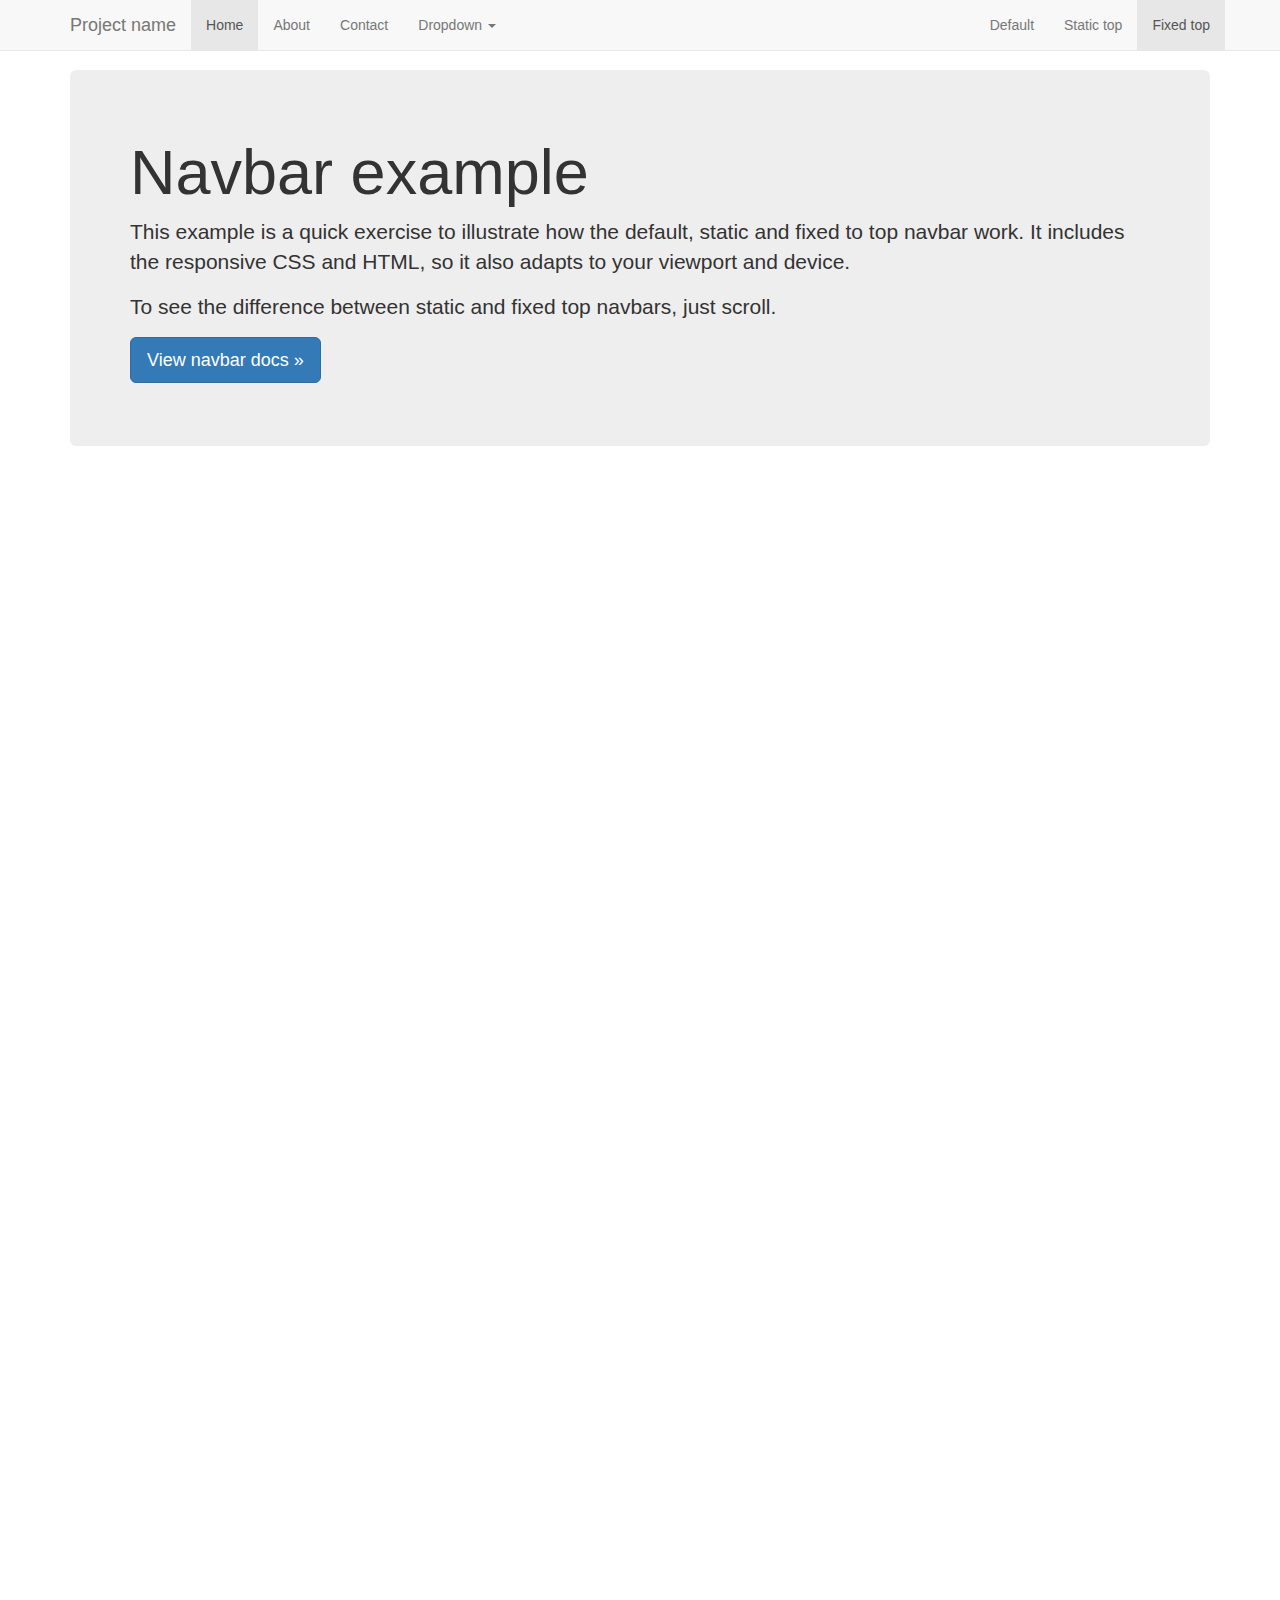
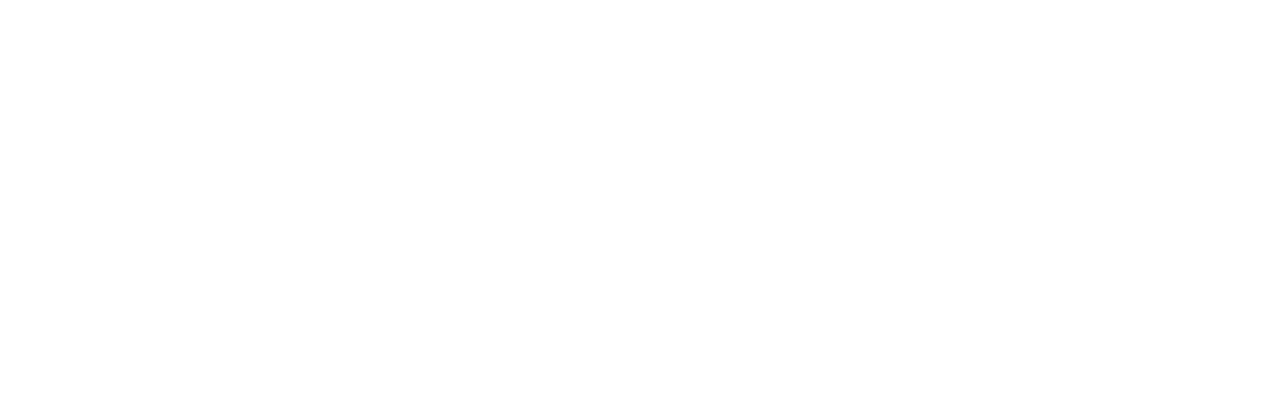
<file: bootstrap-3.3.2/docs/examples/navbar-fixed-top/index.html>
<!DOCTYPE html>
<html lang="en">
  <head>
    <meta charset="utf-8">
    <meta http-equiv="X-UA-Compatible" content="IE=edge">
    <meta name="viewport" content="width=device-width, initial-scale=1">
    <meta name="description" content="">
    <meta name="author" content="">
    <link rel="icon" href="../../favicon.ico">

    <title>Fixed Top Navbar Example for Bootstrap</title>

    <!-- Bootstrap core CSS -->
    <link href="../../dist/css/bootstrap.min.css" rel="stylesheet">

    <!-- Custom styles for this template -->
    <link href="navbar-fixed-top.css" rel="stylesheet">

    <!-- Just for debugging purposes. Don't actually copy these 2 lines! -->
    <!--[if lt IE 9]><script src="../../assets/js/ie8-responsive-file-warning.js"></script><![endif]-->
    <script src="../../assets/js/ie-emulation-modes-warning.js"></script>

    <!-- HTML5 shim and Respond.js for IE8 support of HTML5 elements and media queries -->
    <!--[if lt IE 9]>
      <script src="https://oss.maxcdn.com/html5shiv/3.7.2/html5shiv.min.js"></script>
      <script src="https://oss.maxcdn.com/respond/1.4.2/respond.min.js"></script>
    <![endif]-->
  </head>

  <body>

    <!-- Fixed navbar -->
    <nav class="navbar navbar-default navbar-fixed-top">
      <div class="container">
        <div class="navbar-header">
          <button type="button" class="navbar-toggle collapsed" data-toggle="collapse" data-target="#navbar" aria-expanded="false" aria-controls="navbar">
            <span class="sr-only">Toggle navigation</span>
            <span class="icon-bar"></span>
            <span class="icon-bar"></span>
            <span class="icon-bar"></span>
          </button>
          <a class="navbar-brand" href="#">Project name</a>
        </div>
        <div id="navbar" class="navbar-collapse collapse">
          <ul class="nav navbar-nav">
            <li class="active"><a href="#">Home</a></li>
            <li><a href="#about">About</a></li>
            <li><a href="#contact">Contact</a></li>
            <li class="dropdown">
              <a href="#" class="dropdown-toggle" data-toggle="dropdown" role="button" aria-expanded="false">Dropdown <span class="caret"></span></a>
              <ul class="dropdown-menu" role="menu">
                <li><a href="#">Action</a></li>
                <li><a href="#">Another action</a></li>
                <li><a href="#">Something else here</a></li>
                <li class="divider"></li>
                <li class="dropdown-header">Nav header</li>
                <li><a href="#">Separated link</a></li>
                <li><a href="#">One more separated link</a></li>
              </ul>
            </li>
          </ul>
          <ul class="nav navbar-nav navbar-right">
            <li><a href="../navbar/">Default</a></li>
            <li><a href="../navbar-static-top/">Static top</a></li>
            <li class="active"><a href="./">Fixed top <span class="sr-only">(current)</span></a></li>
          </ul>
        </div><!--/.nav-collapse -->
      </div>
    </nav>

    <div class="container">

      <!-- Main component for a primary marketing message or call to action -->
      <div class="jumbotron">
        <h1>Navbar example</h1>
        <p>This example is a quick exercise to illustrate how the default, static and fixed to top navbar work. It includes the responsive CSS and HTML, so it also adapts to your viewport and device.</p>
        <p>To see the difference between static and fixed top navbars, just scroll.</p>
        <p>
          <a class="btn btn-lg btn-primary" href="../../components/#navbar" role="button">View navbar docs &raquo;</a>
        </p>
      </div>

    </div> <!-- /container -->


    <!-- Bootstrap core JavaScript
    ================================================== -->
    <!-- Placed at the end of the document so the pages load faster -->
    <script src="https://ajax.googleapis.com/ajax/libs/jquery/1.11.2/jquery.min.js"></script>
    <script src="../../dist/js/bootstrap.min.js"></script>
    <!-- IE10 viewport hack for Surface/desktop Windows 8 bug -->
    <script src="../../assets/js/ie10-viewport-bug-workaround.js"></script>
  </body>
</html>
</file>
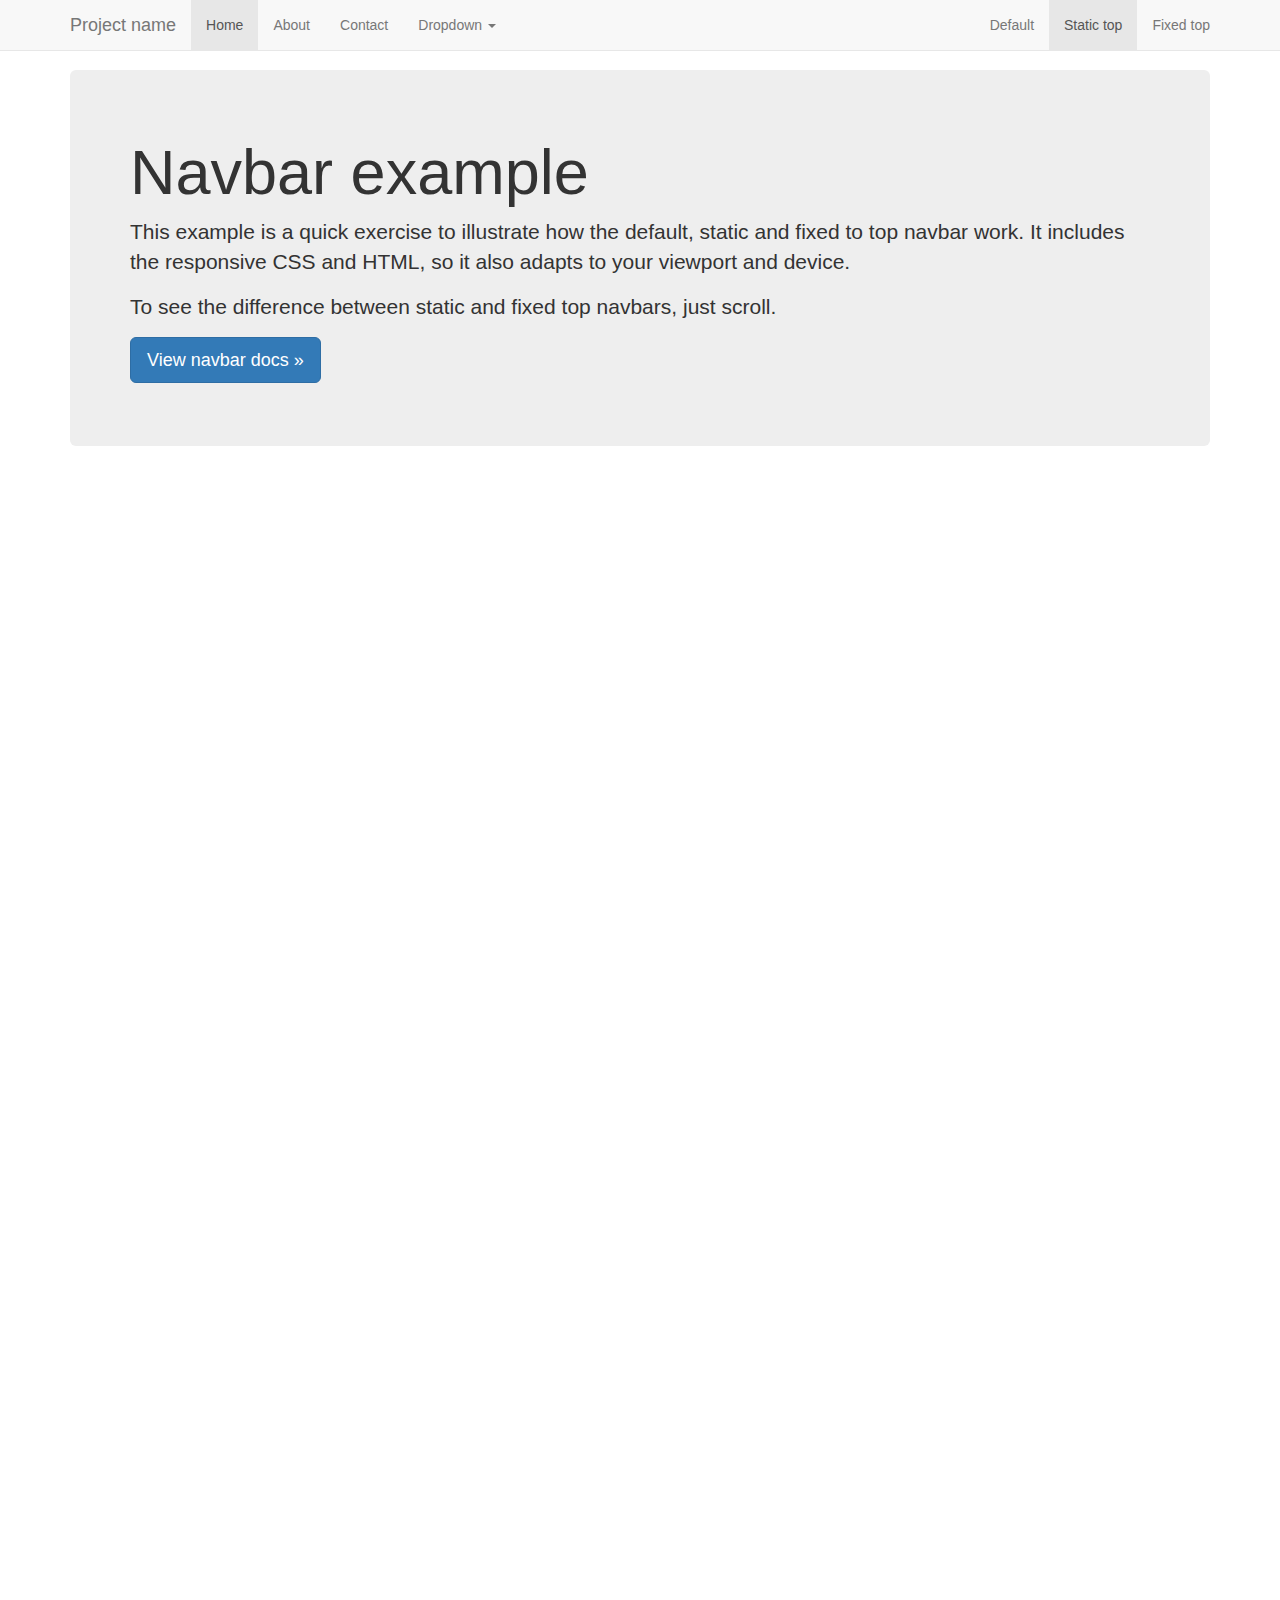
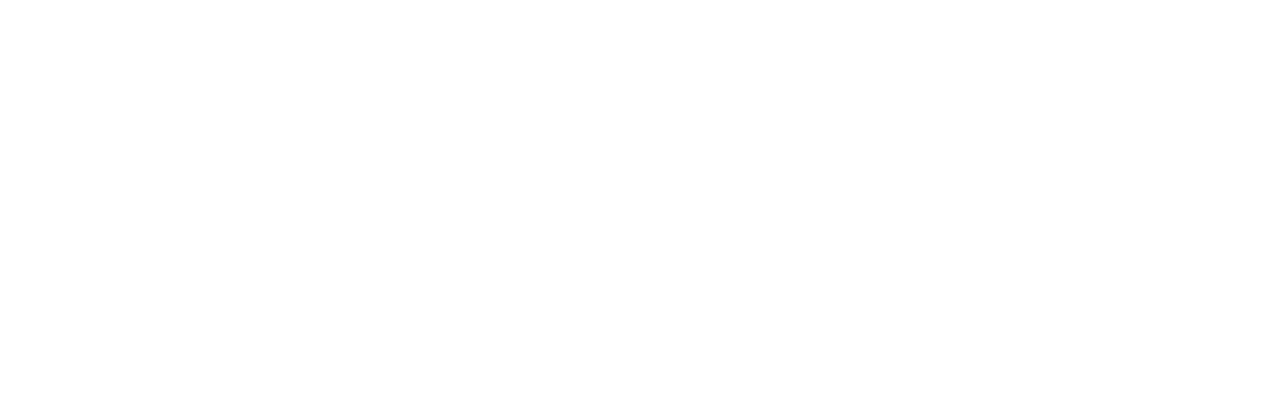
<file: bootstrap-3.3.2/docs/examples/navbar-static-top/index.html>
<!DOCTYPE html>
<html lang="en">
  <head>
    <meta charset="utf-8">
    <meta http-equiv="X-UA-Compatible" content="IE=edge">
    <meta name="viewport" content="width=device-width, initial-scale=1">
    <meta name="description" content="">
    <meta name="author" content="">
    <link rel="icon" href="../../favicon.ico">

    <title>Static Top Navbar Example for Bootstrap</title>

    <!-- Bootstrap core CSS -->
    <link href="../../dist/css/bootstrap.min.css" rel="stylesheet">

    <!-- Custom styles for this template -->
    <link href="navbar-static-top.css" rel="stylesheet">

    <!-- Just for debugging purposes. Don't actually copy these 2 lines! -->
    <!--[if lt IE 9]><script src="../../assets/js/ie8-responsive-file-warning.js"></script><![endif]-->
    <script src="../../assets/js/ie-emulation-modes-warning.js"></script>

    <!-- HTML5 shim and Respond.js for IE8 support of HTML5 elements and media queries -->
    <!--[if lt IE 9]>
      <script src="https://oss.maxcdn.com/html5shiv/3.7.2/html5shiv.min.js"></script>
      <script src="https://oss.maxcdn.com/respond/1.4.2/respond.min.js"></script>
    <![endif]-->
  </head>

  <body>

    <!-- Static navbar -->
    <nav class="navbar navbar-default navbar-static-top">
      <div class="container">
        <div class="navbar-header">
          <button type="button" class="navbar-toggle collapsed" data-toggle="collapse" data-target="#navbar" aria-expanded="false" aria-controls="navbar">
            <span class="sr-only">Toggle navigation</span>
            <span class="icon-bar"></span>
            <span class="icon-bar"></span>
            <span class="icon-bar"></span>
          </button>
          <a class="navbar-brand" href="#">Project name</a>
        </div>
        <div id="navbar" class="navbar-collapse collapse">
          <ul class="nav navbar-nav">
            <li class="active"><a href="#">Home</a></li>
            <li><a href="#about">About</a></li>
            <li><a href="#contact">Contact</a></li>
            <li class="dropdown">
              <a href="#" class="dropdown-toggle" data-toggle="dropdown" role="button" aria-expanded="false">Dropdown <span class="caret"></span></a>
              <ul class="dropdown-menu" role="menu">
                <li><a href="#">Action</a></li>
                <li><a href="#">Another action</a></li>
                <li><a href="#">Something else here</a></li>
                <li class="divider"></li>
                <li class="dropdown-header">Nav header</li>
                <li><a href="#">Separated link</a></li>
                <li><a href="#">One more separated link</a></li>
              </ul>
            </li>
          </ul>
          <ul class="nav navbar-nav navbar-right">
            <li><a href="../navbar/">Default</a></li>
            <li class="active"><a href="./">Static top <span class="sr-only">(current)</span></a></li>
            <li><a href="../navbar-fixed-top/">Fixed top</a></li>
          </ul>
        </div><!--/.nav-collapse -->
      </div>
    </nav>


    <div class="container">

      <!-- Main component for a primary marketing message or call to action -->
      <div class="jumbotron">
        <h1>Navbar example</h1>
        <p>This example is a quick exercise to illustrate how the default, static and fixed to top navbar work. It includes the responsive CSS and HTML, so it also adapts to your viewport and device.</p>
        <p>To see the difference between static and fixed top navbars, just scroll.</p>
        <p>
          <a class="btn btn-lg btn-primary" href="../../components/#navbar" role="button">View navbar docs &raquo;</a>
        </p>
      </div>

    </div> <!-- /container -->


    <!-- Bootstrap core JavaScript
    ================================================== -->
    <!-- Placed at the end of the document so the pages load faster -->
    <script src="https://ajax.googleapis.com/ajax/libs/jquery/1.11.2/jquery.min.js"></script>
    <script src="../../dist/js/bootstrap.min.js"></script>
    <!-- IE10 viewport hack for Surface/desktop Windows 8 bug -->
    <script src="../../assets/js/ie10-viewport-bug-workaround.js"></script>
  </body>
</html>
</file>
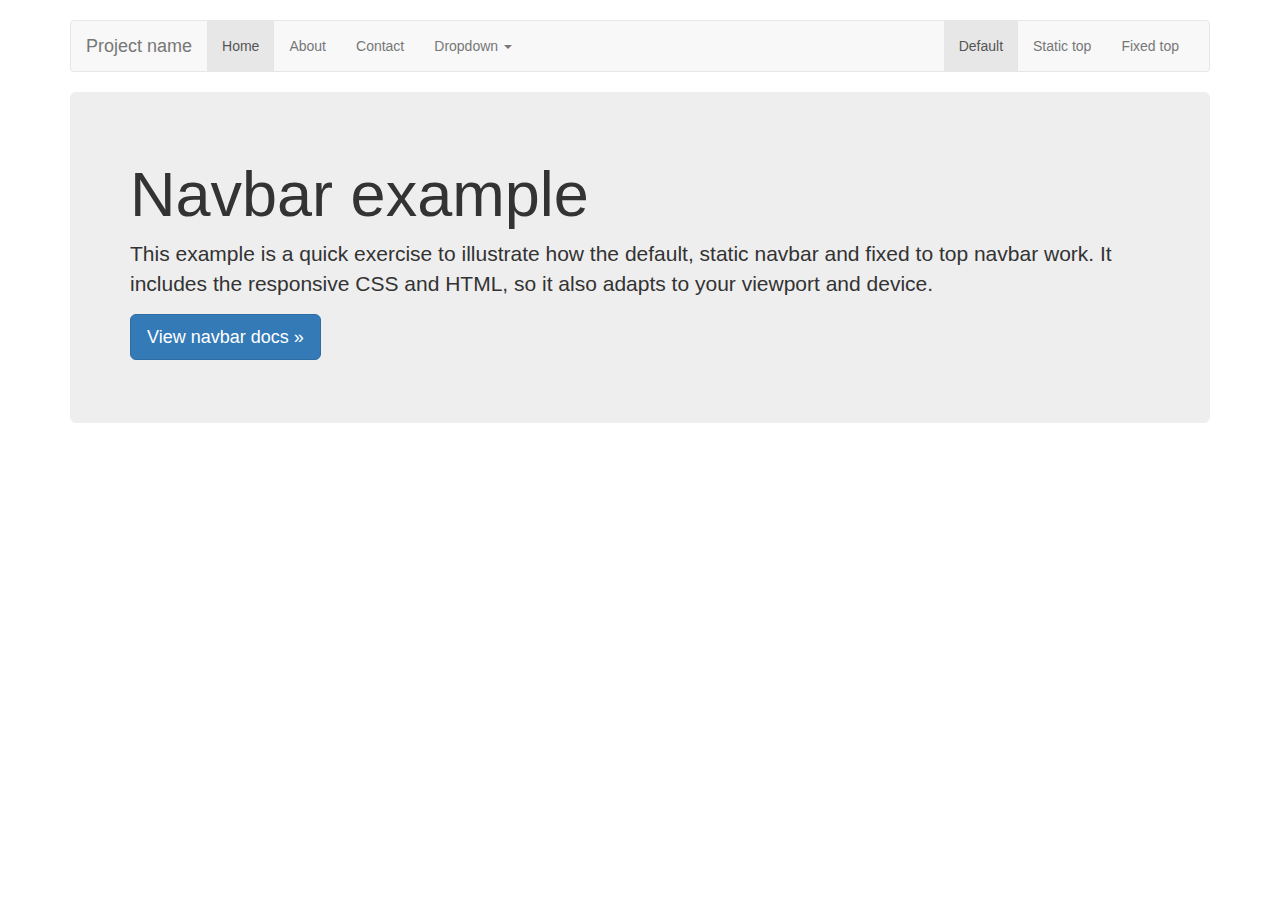
<file: bootstrap-3.3.2/docs/examples/navbar/index.html>
<!DOCTYPE html>
<html lang="en">
  <head>
    <meta charset="utf-8">
    <meta http-equiv="X-UA-Compatible" content="IE=edge">
    <meta name="viewport" content="width=device-width, initial-scale=1">
    <meta name="description" content="">
    <meta name="author" content="">
    <link rel="icon" href="../../favicon.ico">

    <title>Navbar Template for Bootstrap</title>

    <!-- Bootstrap core CSS -->
    <link href="../../dist/css/bootstrap.min.css" rel="stylesheet">

    <!-- Custom styles for this template -->
    <link href="navbar.css" rel="stylesheet">

    <!-- Just for debugging purposes. Don't actually copy these 2 lines! -->
    <!--[if lt IE 9]><script src="../../assets/js/ie8-responsive-file-warning.js"></script><![endif]-->
    <script src="../../assets/js/ie-emulation-modes-warning.js"></script>

    <!-- HTML5 shim and Respond.js for IE8 support of HTML5 elements and media queries -->
    <!--[if lt IE 9]>
      <script src="https://oss.maxcdn.com/html5shiv/3.7.2/html5shiv.min.js"></script>
      <script src="https://oss.maxcdn.com/respond/1.4.2/respond.min.js"></script>
    <![endif]-->
  </head>

  <body>

    <div class="container">

      <!-- Static navbar -->
      <nav class="navbar navbar-default">
        <div class="container-fluid">
          <div class="navbar-header">
            <button type="button" class="navbar-toggle collapsed" data-toggle="collapse" data-target="#navbar" aria-expanded="false" aria-controls="navbar">
              <span class="sr-only">Toggle navigation</span>
              <span class="icon-bar"></span>
              <span class="icon-bar"></span>
              <span class="icon-bar"></span>
            </button>
            <a class="navbar-brand" href="#">Project name</a>
          </div>
          <div id="navbar" class="navbar-collapse collapse">
            <ul class="nav navbar-nav">
              <li class="active"><a href="#">Home</a></li>
              <li><a href="#">About</a></li>
              <li><a href="#">Contact</a></li>
              <li class="dropdown">
                <a href="#" class="dropdown-toggle" data-toggle="dropdown" role="button" aria-expanded="false">Dropdown <span class="caret"></span></a>
                <ul class="dropdown-menu" role="menu">
                  <li><a href="#">Action</a></li>
                  <li><a href="#">Another action</a></li>
                  <li><a href="#">Something else here</a></li>
                  <li class="divider"></li>
                  <li class="dropdown-header">Nav header</li>
                  <li><a href="#">Separated link</a></li>
                  <li><a href="#">One more separated link</a></li>
                </ul>
              </li>
            </ul>
            <ul class="nav navbar-nav navbar-right">
              <li class="active"><a href="./">Default <span class="sr-only">(current)</span></a></li>
              <li><a href="../navbar-static-top/">Static top</a></li>
              <li><a href="../navbar-fixed-top/">Fixed top</a></li>
            </ul>
          </div><!--/.nav-collapse -->
        </div><!--/.container-fluid -->
      </nav>

      <!-- Main component for a primary marketing message or call to action -->
      <div class="jumbotron">
        <h1>Navbar example</h1>
        <p>This example is a quick exercise to illustrate how the default, static navbar and fixed to top navbar work. It includes the responsive CSS and HTML, so it also adapts to your viewport and device.</p>
        <p>
          <a class="btn btn-lg btn-primary" href="../../components/#navbar" role="button">View navbar docs &raquo;</a>
        </p>
      </div>

    </div> <!-- /container -->


    <!-- Bootstrap core JavaScript
    ================================================== -->
    <!-- Placed at the end of the document so the pages load faster -->
    <script src="https://ajax.googleapis.com/ajax/libs/jquery/1.11.2/jquery.min.js"></script>
    <script src="../../dist/js/bootstrap.min.js"></script>
    <!-- IE10 viewport hack for Surface/desktop Windows 8 bug -->
    <script src="../../assets/js/ie10-viewport-bug-workaround.js"></script>
  </body>
</html>
</file>
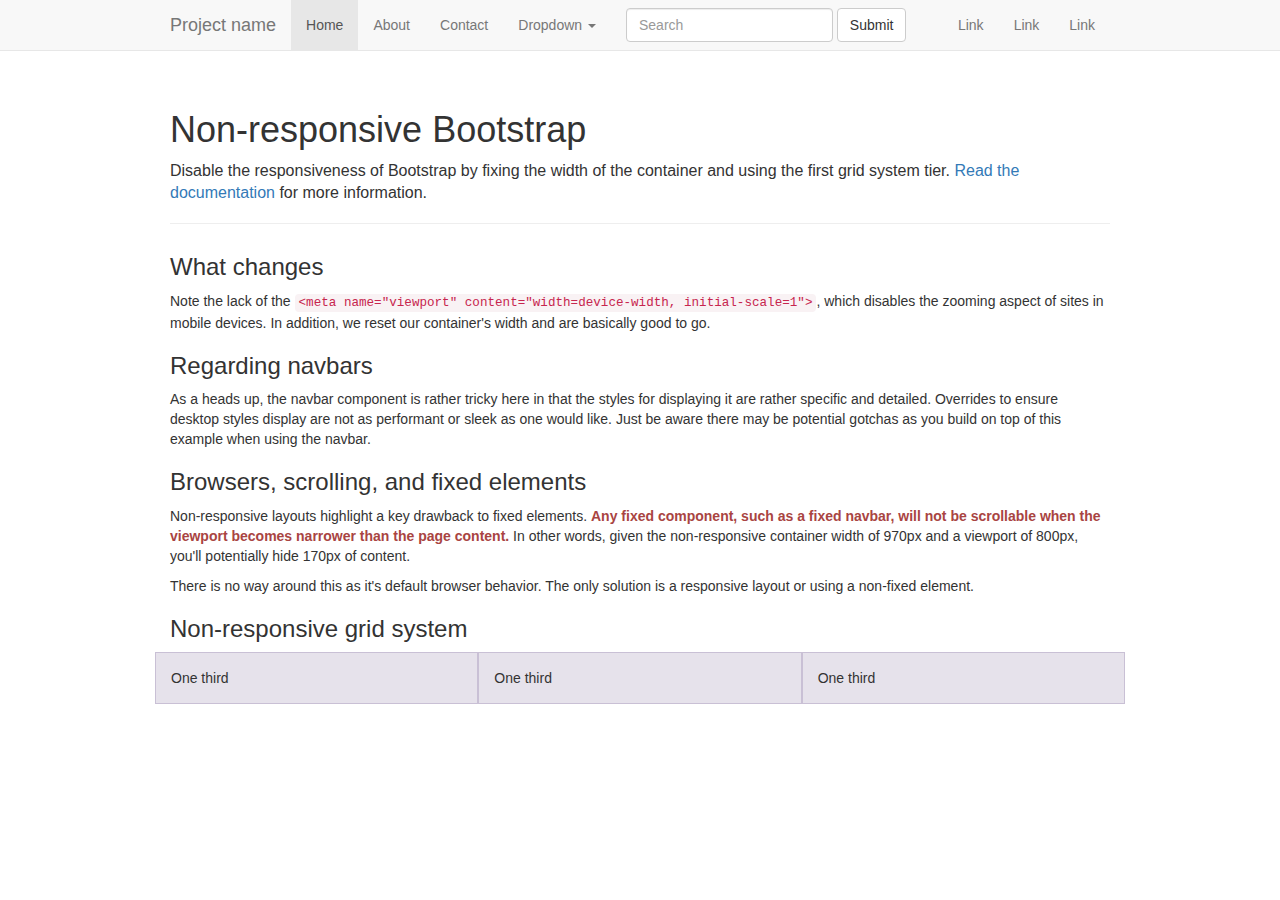
<file: bootstrap-3.3.2/docs/examples/non-responsive/index.html>
<!DOCTYPE html>
<html lang="en">
  <head>
    <meta charset="utf-8">
    <meta http-equiv="X-UA-Compatible" content="IE=edge">
    <meta name="description" content="">
    <meta name="author" content="">

    <!-- Note there is no responsive meta tag here -->

    <link rel="icon" href="../../favicon.ico">

    <title>Non-responsive Template for Bootstrap</title>

    <!-- Bootstrap core CSS -->
    <link href="../../dist/css/bootstrap.min.css" rel="stylesheet">

    <!-- Custom styles for this template -->
    <link href="non-responsive.css" rel="stylesheet">

    <!-- Just for debugging purposes. Don't actually copy these 2 lines! -->
    <!--[if lt IE 9]><script src="../../assets/js/ie8-responsive-file-warning.js"></script><![endif]-->
    <script src="../../assets/js/ie-emulation-modes-warning.js"></script>

    <!-- HTML5 shim and Respond.js for IE8 support of HTML5 elements and media queries -->
    <!--[if lt IE 9]>
      <script src="https://oss.maxcdn.com/html5shiv/3.7.2/html5shiv.min.js"></script>
      <script src="https://oss.maxcdn.com/respond/1.4.2/respond.min.js"></script>
    <![endif]-->
  </head>

  <body>

    <!-- Fixed navbar -->
    <nav class="navbar navbar-default navbar-fixed-top">
      <div class="container">
        <div class="navbar-header">
          <button type="button" class="navbar-toggle collapsed" data-toggle="collapse" data-target="#navbar" aria-expanded="false" aria-controls="navbar">
            <span class="sr-only">Toggle navigation</span>
            <span class="icon-bar"></span>
            <span class="icon-bar"></span>
            <span class="icon-bar"></span>
          </button>
          <a class="navbar-brand" href="#">Project name</a>
        </div>
        <div id="navbar" class="navbar-collapse collapse">
          <ul class="nav navbar-nav">
            <li class="active"><a href="#">Home</a></li>
            <li><a href="#about">About</a></li>
            <li><a href="#contact">Contact</a></li>
            <li class="dropdown">
              <a href="#" class="dropdown-toggle" data-toggle="dropdown" role="button" aria-expanded="false">Dropdown <span class="caret"></span></a>
              <ul class="dropdown-menu" role="menu">
                <li><a href="#">Action</a></li>
                <li><a href="#">Another action</a></li>
                <li><a href="#">Something else here</a></li>
                <li class="divider"></li>
                <li class="dropdown-header">Nav header</li>
                <li><a href="#">Separated link</a></li>
                <li><a href="#">One more separated link</a></li>
              </ul>
            </li>
          </ul>
          <form class="navbar-form navbar-left" role="search">
            <div class="form-group">
              <input type="text" class="form-control" placeholder="Search">
            </div>
            <button type="submit" class="btn btn-default">Submit</button>
          </form>
          <ul class="nav navbar-nav navbar-right">
            <li><a href="#">Link</a></li>
            <li><a href="#">Link</a></li>
            <li><a href="#">Link</a></li>
          </ul>
        </div><!--/.nav-collapse -->
      </div>
    </nav>

    <div class="container">

      <div class="page-header">
        <h1>Non-responsive Bootstrap</h1>
        <p class="lead">Disable the responsiveness of Bootstrap by fixing the width of the container and using the first grid system tier. <a href="http://getbootstrap.com/getting-started/#disable-responsive">Read the documentation</a> for more information.</p>
      </div>

      <h3>What changes</h3>
      <p>Note the lack of the <code>&lt;meta name="viewport" content="width=device-width, initial-scale=1"&gt;</code>, which disables the zooming aspect of sites in mobile devices. In addition, we reset our container's width and are basically good to go.</p>

      <h3>Regarding navbars</h3>
      <p>As a heads up, the navbar component is rather tricky here in that the styles for displaying it are rather specific and detailed. Overrides to ensure desktop styles display are not as performant or sleek as one would like. Just be aware there may be potential gotchas as you build on top of this example when using the navbar.</p>

      <h3>Browsers, scrolling, and fixed elements</h3>
      <p>Non-responsive layouts highlight a key drawback to fixed elements. <strong class="text-danger">Any fixed component, such as a fixed navbar, will not be scrollable when the viewport becomes narrower than the page content.</strong> In other words, given the non-responsive container width of 970px and a viewport of 800px, you'll potentially hide 170px of content.</p>
      <p>There is no way around this as it's default browser behavior. The only solution is a responsive layout or using a non-fixed element.</p>

      <h3>Non-responsive grid system</h3>
      <div class="row">
        <div class="col-xs-4">One third</div>
        <div class="col-xs-4">One third</div>
        <div class="col-xs-4">One third</div>
      </div>

    </div> <!-- /container -->


    <!-- Bootstrap core JavaScript
    ================================================== -->
    <!-- Placed at the end of the document so the pages load faster -->
    <script src="https://ajax.googleapis.com/ajax/libs/jquery/1.11.2/jquery.min.js"></script>
    <script src="../../dist/js/bootstrap.min.js"></script>
    <!-- IE10 viewport hack for Surface/desktop Windows 8 bug -->
    <script src="../../assets/js/ie10-viewport-bug-workaround.js"></script>
  </body>
</html>
</file>
<file: bootstrap-3.3.2/docs/examples/blog/blog.css>
/*
 * Globals
 */

body {
  font-family: Georgia, "Times New Roman", Times, serif;
  color: #555;
}

h1, .h1,
h2, .h2,
h3, .h3,
h4, .h4,
h5, .h5,
h6, .h6 {
  margin-top: 0;
  font-family: "Helvetica Neue", Helvetica, Arial, sans-serif;
  font-weight: normal;
  color: #333;
}


/*
 * Override Bootstrap's default container.
 */

@media (min-width: 1200px) {
  .container {
    width: 970px;
  }
}


/*
 * Masthead for nav
 */

.blog-masthead {
  background-color: #428bca;
  -webkit-box-shadow: inset 0 -2px 5px rgba(0,0,0,.1);
          box-shadow: inset 0 -2px 5px rgba(0,0,0,.1);
}

/* Nav links */
.blog-nav-item {
  position: relative;
  display: inline-block;
  padding: 10px;
  font-weight: 500;
  color: #cdddeb;
}
.blog-nav-item:hover,
.blog-nav-item:focus {
  color: #fff;
  text-decoration: none;
}

/* Active state gets a caret at the bottom */
.blog-nav .active {
  color: #fff;
}
.blog-nav .active:after {
  position: absolute;
  bottom: 0;
  left: 50%;
  width: 0;
  height: 0;
  margin-left: -5px;
  vertical-align: middle;
  content: " ";
  border-right: 5px solid transparent;
  border-bottom: 5px solid;
  border-left: 5px solid transparent;
}


/*
 * Blog name and description
 */

.blog-header {
  padding-top: 20px;
  padding-bottom: 20px;
}
.blog-title {
  margin-top: 30px;
  margin-bottom: 0;
  font-size: 60px;
  font-weight: normal;
}
.blog-description {
  font-size: 20px;
  color: #999;
}


/*
 * Main column and sidebar layout
 */

.blog-main {
  font-size: 18px;
  line-height: 1.5;
}

/* Sidebar modules for boxing content */
.sidebar-module {
  padding: 15px;
  margin: 0 -15px 15px;
}
.sidebar-module-inset {
  padding: 15px;
  background-color: #f5f5f5;
  border-radius: 4px;
}
.sidebar-module-inset p:last-child,
.sidebar-module-inset ul:last-child,
.sidebar-module-inset ol:last-child {
  margin-bottom: 0;
}


/* Pagination */
.pager {
  margin-bottom: 60px;
  text-align: left;
}
.pager > li > a {
  width: 140px;
  padding: 10px 20px;
  text-align: center;
  border-radius: 30px;
}


/*
 * Blog posts
 */

.blog-post {
  margin-bottom: 60px;
}
.blog-post-title {
  margin-bottom: 5px;
  font-size: 40px;
}
.blog-post-meta {
  margin-bottom: 20px;
  color: #999;
}


/*
 * Footer
 */

.blog-footer {
  padding: 40px 0;
  color: #999;
  text-align: center;
  background-color: #f9f9f9;
  border-top: 1px solid #e5e5e5;
}
.blog-footer p:last-child {
  margin-bottom: 0;
}
</file>
<file: bootstrap-3.3.2/docs/examples/carousel/carousel.css>
/* GLOBAL STYLES
-------------------------------------------------- */
/* Padding below the footer and lighter body text */

body {
  padding-bottom: 40px;
  color: #5a5a5a;
}


/* CUSTOMIZE THE NAVBAR
-------------------------------------------------- */

/* Special class on .container surrounding .navbar, used for positioning it into place. */
.navbar-wrapper {
  position: absolute;
  top: 0;
  right: 0;
  left: 0;
  z-index: 20;
}

/* Flip around the padding for proper display in narrow viewports */
.navbar-wrapper > .container {
  padding-right: 0;
  padding-left: 0;
}
.navbar-wrapper .navbar {
  padding-right: 15px;
  padding-left: 15px;
}
.navbar-wrapper .navbar .container {
  width: auto;
}


/* CUSTOMIZE THE CAROUSEL
-------------------------------------------------- */

/* Carousel base class */
.carousel {
  height: 500px;
  margin-bottom: 60px;
}
/* Since positioning the image, we need to help out the caption */
.carousel-caption {
  z-index: 10;
}

/* Declare heights because of positioning of img element */
.carousel .item {
  height: 500px;
  background-color: #777;
}
.carousel-inner > .item > img {
  position: absolute;
  top: 0;
  left: 0;
  min-width: 100%;
  height: 500px;
}


/* MARKETING CONTENT
-------------------------------------------------- */

/* Center align the text within the three columns below the carousel */
.marketing .col-lg-4 {
  margin-bottom: 20px;
  text-align: center;
}
.marketing h2 {
  font-weight: normal;
}
.marketing .col-lg-4 p {
  margin-right: 10px;
  margin-left: 10px;
}


/* Featurettes
------------------------- */

.featurette-divider {
  margin: 80px 0; /* Space out the Bootstrap <hr> more */
}

/* Thin out the marketing headings */
.featurette-heading {
  font-weight: 300;
  line-height: 1;
  letter-spacing: -1px;
}


/* RESPONSIVE CSS
-------------------------------------------------- */

@media (min-width: 768px) {
  /* Navbar positioning foo */
  .navbar-wrapper {
    margin-top: 20px;
  }
  .navbar-wrapper .container {
    padding-right: 15px;
    padding-left: 15px;
  }
  .navbar-wrapper .navbar {
    padding-right: 0;
    padding-left: 0;
  }

  /* The navbar becomes detached from the top, so we round the corners */
  .navbar-wrapper .navbar {
    border-radius: 4px;
  }

  /* Bump up size of carousel content */
  .carousel-caption p {
    margin-bottom: 20px;
    font-size: 21px;
    line-height: 1.4;
  }

  .featurette-heading {
    font-size: 50px;
  }
}

@media (min-width: 992px) {
  .featurette-heading {
    margin-top: 120px;
  }
}
</file>
<file: bootstrap-3.3.2/docs/examples/cover/cover.css>
/*
 * Globals
 */

/* Links */
a,
a:focus,
a:hover {
  color: #fff;
}

/* Custom default button */
.btn-default,
.btn-default:hover,
.btn-default:focus {
  color: #333;
  text-shadow: none; /* Prevent inheritence from `body` */
  background-color: #fff;
  border: 1px solid #fff;
}


/*
 * Base structure
 */

html,
body {
  height: 100%;
  background-color: #333;
}
body {
  color: #fff;
  text-align: center;
  text-shadow: 0 1px 3px rgba(0,0,0,.5);
}

/* Extra markup and styles for table-esque vertical and horizontal centering */
.site-wrapper {
  display: table;
  width: 100%;
  height: 100%; /* For at least Firefox */
  min-height: 100%;
  -webkit-box-shadow: inset 0 0 100px rgba(0,0,0,.5);
          box-shadow: inset 0 0 100px rgba(0,0,0,.5);
}
.site-wrapper-inner {
  display: table-cell;
  vertical-align: top;
}
.cover-container {
  margin-right: auto;
  margin-left: auto;
}

/* Padding for spacing */
.inner {
  padding: 30px;
}


/*
 * Header
 */
.masthead-brand {
  margin-top: 10px;
  margin-bottom: 10px;
}

.masthead-nav > li {
  display: inline-block;
}
.masthead-nav > li + li {
  margin-left: 20px;
}
.masthead-nav > li > a {
  padding-right: 0;
  padding-left: 0;
  font-size: 16px;
  font-weight: bold;
  color: #fff; /* IE8 proofing */
  color: rgba(255,255,255,.75);
  border-bottom: 2px solid transparent;
}
.masthead-nav > li > a:hover,
.masthead-nav > li > a:focus {
  background-color: transparent;
  border-bottom-color: #a9a9a9;
  border-bottom-color: rgba(255,255,255,.25);
}
.masthead-nav > .active > a,
.masthead-nav > .active > a:hover,
.masthead-nav > .active > a:focus {
  color: #fff;
  border-bottom-color: #fff;
}

@media (min-width: 768px) {
  .masthead-brand {
    float: left;
  }
  .masthead-nav {
    float: right;
  }
}


/*
 * Cover
 */

.cover {
  padding: 0 20px;
}
.cover .btn-lg {
  padding: 10px 20px;
  font-weight: bold;
}


/*
 * Footer
 */

.mastfoot {
  color: #999; /* IE8 proofing */
  color: rgba(255,255,255,.5);
}


/*
 * Affix and center
 */

@media (min-width: 768px) {
  /* Pull out the header and footer */
  .masthead {
    position: fixed;
    top: 0;
  }
  .mastfoot {
    position: fixed;
    bottom: 0;
  }
  /* Start the vertical centering */
  .site-wrapper-inner {
    vertical-align: middle;
  }
  /* Handle the widths */
  .masthead,
  .mastfoot,
  .cover-container {
    width: 100%; /* Must be percentage or pixels for horizontal alignment */
  }
}

@media (min-width: 992px) {
  .masthead,
  .mastfoot,
  .cover-container {
    width: 700px;
  }
}
</file>
<file: bootstrap-3.3.2/docs/examples/dashboard/dashboard.css>
/*
 * Base structure
 */

/* Move down content because we have a fixed navbar that is 50px tall */
body {
  padding-top: 50px;
}


/*
 * Global add-ons
 */

.sub-header {
  padding-bottom: 10px;
  border-bottom: 1px solid #eee;
}

/*
 * Top navigation
 * Hide default border to remove 1px line.
 */
.navbar-fixed-top {
  border: 0;
}

/*
 * Sidebar
 */

/* Hide for mobile, show later */
.sidebar {
  display: none;
}
@media (min-width: 768px) {
  .sidebar {
    position: fixed;
    top: 51px;
    bottom: 0;
    left: 0;
    z-index: 1000;
    display: block;
    padding: 20px;
    overflow-x: hidden;
    overflow-y: auto; /* Scrollable contents if viewport is shorter than content. */
    background-color: #f5f5f5;
    border-right: 1px solid #eee;
  }
}

/* Sidebar navigation */
.nav-sidebar {
  margin-right: -21px; /* 20px padding + 1px border */
  margin-bottom: 20px;
  margin-left: -20px;
}
.nav-sidebar > li > a {
  padding-right: 20px;
  padding-left: 20px;
}
.nav-sidebar > .active > a,
.nav-sidebar > .active > a:hover,
.nav-sidebar > .active > a:focus {
  color: #fff;
  background-color: #428bca;
}


/*
 * Main content
 */

.main {
  padding: 20px;
}
@media (min-width: 768px) {
  .main {
    padding-right: 40px;
    padding-left: 40px;
  }
}
.main .page-header {
  margin-top: 0;
}


/*
 * Placeholder dashboard ideas
 */

.placeholders {
  margin-bottom: 30px;
  text-align: center;
}
.placeholders h4 {
  margin-bottom: 0;
}
.placeholder {
  margin-bottom: 20px;
}
.placeholder img {
  display: inline-block;
  border-radius: 50%;
}
</file>
<file: bootstrap-3.3.2/docs/examples/grid/grid.css>
h4 {
  margin-top: 25px;
}
.row {
  margin-bottom: 20px;
}
.row .row {
  margin-top: 10px;
  margin-bottom: 0;
}
[class*="col-"] {
  padding-top: 15px;
  padding-bottom: 15px;
  background-color: #eee;
  background-color: rgba(86,61,124,.15);
  border: 1px solid #ddd;
  border: 1px solid rgba(86,61,124,.2);
}

hr {
  margin-top: 40px;
  margin-bottom: 40px;
}
</file>
<file: bootstrap-3.3.2/docs/examples/jumbotron-narrow/jumbotron-narrow.css>
/* Space out content a bit */
body {
  padding-top: 20px;
  padding-bottom: 20px;
}

/* Everything but the jumbotron gets side spacing for mobile first views */
.header,
.marketing,
.footer {
  padding-right: 15px;
  padding-left: 15px;
}

/* Custom page header */
.header {
  border-bottom: 1px solid #e5e5e5;
}
/* Make the masthead heading the same height as the navigation */
.header h3 {
  padding-bottom: 19px;
  margin-top: 0;
  margin-bottom: 0;
  line-height: 40px;
}

/* Custom page footer */
.footer {
  padding-top: 19px;
  color: #777;
  border-top: 1px solid #e5e5e5;
}

/* Customize container */
@media (min-width: 768px) {
  .container {
    max-width: 730px;
  }
}
.container-narrow > hr {
  margin: 30px 0;
}

/* Main marketing message and sign up button */
.jumbotron {
  text-align: center;
  border-bottom: 1px solid #e5e5e5;
}
.jumbotron .btn {
  padding: 14px 24px;
  font-size: 21px;
}

/* Supporting marketing content */
.marketing {
  margin: 40px 0;
}
.marketing p + h4 {
  margin-top: 28px;
}

/* Responsive: Portrait tablets and up */
@media screen and (min-width: 768px) {
  /* Remove the padding we set earlier */
  .header,
  .marketing,
  .footer {
    padding-right: 0;
    padding-left: 0;
  }
  /* Space out the masthead */
  .header {
    margin-bottom: 30px;
  }
  /* Remove the bottom border on the jumbotron for visual effect */
  .jumbotron {
    border-bottom: 0;
  }
}
</file>
<file: bootstrap-3.3.2/docs/examples/jumbotron/jumbotron.css>
/* Move down content because we have a fixed navbar that is 50px tall */
body {
  padding-top: 50px;
  padding-bottom: 20px;
}
</file>
<file: bootstrap-3.3.2/docs/examples/justified-nav/justified-nav.css>
body {
  padding-top: 20px;
}

.footer {
  padding-top: 40px;
  padding-bottom: 40px;
  margin-top: 40px;
  border-top: 1px solid #eee;
}

/* Main marketing message and sign up button */
.jumbotron {
  text-align: center;
  background-color: transparent;
}
.jumbotron .btn {
  padding: 14px 24px;
  font-size: 21px;
}

/* Customize the nav-justified links to be fill the entire space of the .navbar */

.nav-justified {
  background-color: #eee;
  border: 1px solid #ccc;
  border-radius: 5px;
}
.nav-justified > li > a {
  padding-top: 15px;
  padding-bottom: 15px;
  margin-bottom: 0;
  font-weight: bold;
  color: #777;
  text-align: center;
  background-color: #e5e5e5; /* Old browsers */
  background-image: -webkit-gradient(linear, left top, left bottom, from(#f5f5f5), to(#e5e5e5));
  background-image: -webkit-linear-gradient(top, #f5f5f5 0%, #e5e5e5 100%);
  background-image:      -o-linear-gradient(top, #f5f5f5 0%, #e5e5e5 100%);
  background-image: -webkit-gradient(linear, left top, left bottom, from(top), color-stop(0%, #f5f5f5), to(#e5e5e5));
  background-image:         linear-gradient(top, #f5f5f5 0%, #e5e5e5 100%);
  filter: progid:DXImageTransform.Microsoft.gradient( startColorstr='#f5f5f5', endColorstr='#e5e5e5',GradientType=0 ); /* IE6-9 */
  background-repeat: repeat-x; /* Repeat the gradient */
  border-bottom: 1px solid #d5d5d5;
}
.nav-justified > .active > a,
.nav-justified > .active > a:hover,
.nav-justified > .active > a:focus {
  background-color: #ddd;
  background-image: none;
  -webkit-box-shadow: inset 0 3px 7px rgba(0,0,0,.15);
          box-shadow: inset 0 3px 7px rgba(0,0,0,.15);
}
.nav-justified > li:first-child > a {
  border-radius: 5px 5px 0 0;
}
.nav-justified > li:last-child > a {
  border-bottom: 0;
  border-radius: 0 0 5px 5px;
}

@media (min-width: 768px) {
  .nav-justified {
    max-height: 52px;
  }
  .nav-justified > li > a {
    border-right: 1px solid #d5d5d5;
    border-left: 1px solid #fff;
  }
  .nav-justified > li:first-child > a {
    border-left: 0;
    border-radius: 5px 0 0 5px;
  }
  .nav-justified > li:last-child > a {
    border-right: 0;
    border-radius: 0 5px 5px 0;
  }
}

/* Responsive: Portrait tablets and up */
@media screen and (min-width: 768px) {
  /* Remove the padding we set earlier */
  .masthead,
  .marketing,
  .footer {
    padding-right: 0;
    padding-left: 0;
  }
}
</file>
<file: bootstrap-3.3.2/docs/examples/navbar-fixed-top/navbar-fixed-top.css>
body {
  min-height: 2000px;
  padding-top: 70px;
}
</file>
<file: bootstrap-3.3.2/docs/examples/navbar-static-top/navbar-static-top.css>
body {
  min-height: 2000px;
}

.navbar-static-top {
  margin-bottom: 19px;
}
</file>
<file: bootstrap-3.3.2/docs/examples/navbar/navbar.css>
body {
  padding-top: 20px;
  padding-bottom: 20px;
}

.navbar {
  margin-bottom: 20px;
}
</file>
<file: bootstrap-3.3.2/docs/examples/non-responsive/non-responsive.css>
/* Template-specific stuff
 *
 * Customizations just for the template; these are not necessary for anything
 * with disabling the responsiveness.
 */

/* Account for fixed navbar */
body {
  padding-top: 70px;
  padding-bottom: 30px;
}

body,
.navbar-fixed-top,
.navbar-fixed-bottom {
  min-width: 970px;
}

/* Don't let the lead text change font-size. */
.lead {
  font-size: 16px;
}

/* Finesse the page header spacing */
.page-header {
  margin-bottom: 30px;
}
.page-header .lead {
  margin-bottom: 10px;
}


/* Non-responsive overrides
 *
 * Utilitze the following CSS to disable the responsive-ness of the container,
 * grid system, and navbar.
 */

/* Reset the container */
.container {
  width: 970px;
  max-width: none !important;
}

/* Demonstrate the grids */
.col-xs-4 {
  padding-top: 15px;
  padding-bottom: 15px;
  background-color: #eee;
  background-color: rgba(86,61,124,.15);
  border: 1px solid #ddd;
  border: 1px solid rgba(86,61,124,.2);
}

.container .navbar-header,
.container .navbar-collapse {
  margin-right: 0;
  margin-left: 0;
}

/* Always float the navbar header */
.navbar-header {
  float: left;
}

/* Undo the collapsing navbar */
.navbar-collapse {
  display: block !important;
  height: auto !important;
  padding-bottom: 0;
  overflow: visible !important;
  visibility: visible !important;
}

.navbar-toggle {
  display: none;
}
.navbar-collapse {
  border-top: 0;
}

.navbar-brand {
  margin-left: -15px;
}

/* Always apply the floated nav */
.navbar-nav {
  float: left;
  margin: 0;
}
.navbar-nav > li {
  float: left;
}
.navbar-nav > li > a {
  padding: 15px;
}

/* Redeclare since we override the float above */
.navbar-nav.navbar-right {
  float: right;
}

/* Undo custom dropdowns */
.navbar .navbar-nav .open .dropdown-menu {
  position: absolute;
  float: left;
  background-color: #fff;
  border: 1px solid #ccc;
  border: 1px solid rgba(0, 0, 0, .15);
  border-width: 0 1px 1px;
  border-radius: 0 0 4px 4px;
  -webkit-box-shadow: 0 6px 12px rgba(0, 0, 0, .175);
          box-shadow: 0 6px 12px rgba(0, 0, 0, .175);
}
.navbar-default .navbar-nav .open .dropdown-menu > li > a {
  color: #333;
}
.navbar .navbar-nav .open .dropdown-menu > li > a:hover,
.navbar .navbar-nav .open .dropdown-menu > li > a:focus,
.navbar .navbar-nav .open .dropdown-menu > .active > a,
.navbar .navbar-nav .open .dropdown-menu > .active > a:hover,
.navbar .navbar-nav .open .dropdown-menu > .active > a:focus {
  color: #fff !important;
  background-color: #428bca !important;
}
.navbar .navbar-nav .open .dropdown-menu > .disabled > a,
.navbar .navbar-nav .open .dropdown-menu > .disabled > a:hover,
.navbar .navbar-nav .open .dropdown-menu > .disabled > a:focus {
  color: #999 !important;
  background-color: transparent !important;
}

/* Undo form expansion */
.navbar-form {
  float: left;
  width: auto;
  padding-top: 0;
  padding-bottom: 0;
  margin-right: 0;
  margin-left: 0;
  border: 0;
  -webkit-box-shadow: none;
          box-shadow: none;
}

/* Copy-pasted from forms.less since we mixin the .form-inline styles. */
.navbar-form .form-group {
  display: inline-block;
  margin-bottom: 0;
  vertical-align: middle;
}

.navbar-form .form-control {
  display: inline-block;
  width: auto;
  vertical-align: middle;
}

.navbar-form .form-control-static {
  display: inline-block;
}

.navbar-form .input-group {
  display: inline-table;
  vertical-align: middle;
}

.navbar-form .input-group .input-group-addon,
.navbar-form .input-group .input-group-btn,
.navbar-form .input-group .form-control {
  width: auto;
}

.navbar-form .input-group > .form-control {
  width: 100%;
}

.navbar-form .control-label {
  margin-bottom: 0;
  vertical-align: middle;
}

.navbar-form .radio,
.navbar-form .checkbox {
  display: inline-block;
  margin-top: 0;
  margin-bottom: 0;
  vertical-align: middle;
}

.navbar-form .radio label,
.navbar-form .checkbox label {
  padding-left: 0;
}

.navbar-form .radio input[type="radio"],
.navbar-form .checkbox input[type="checkbox"] {
  position: relative;
  margin-left: 0;
}

.navbar-form .has-feedback .form-control-feedback {
  top: 0;
}
</file>
